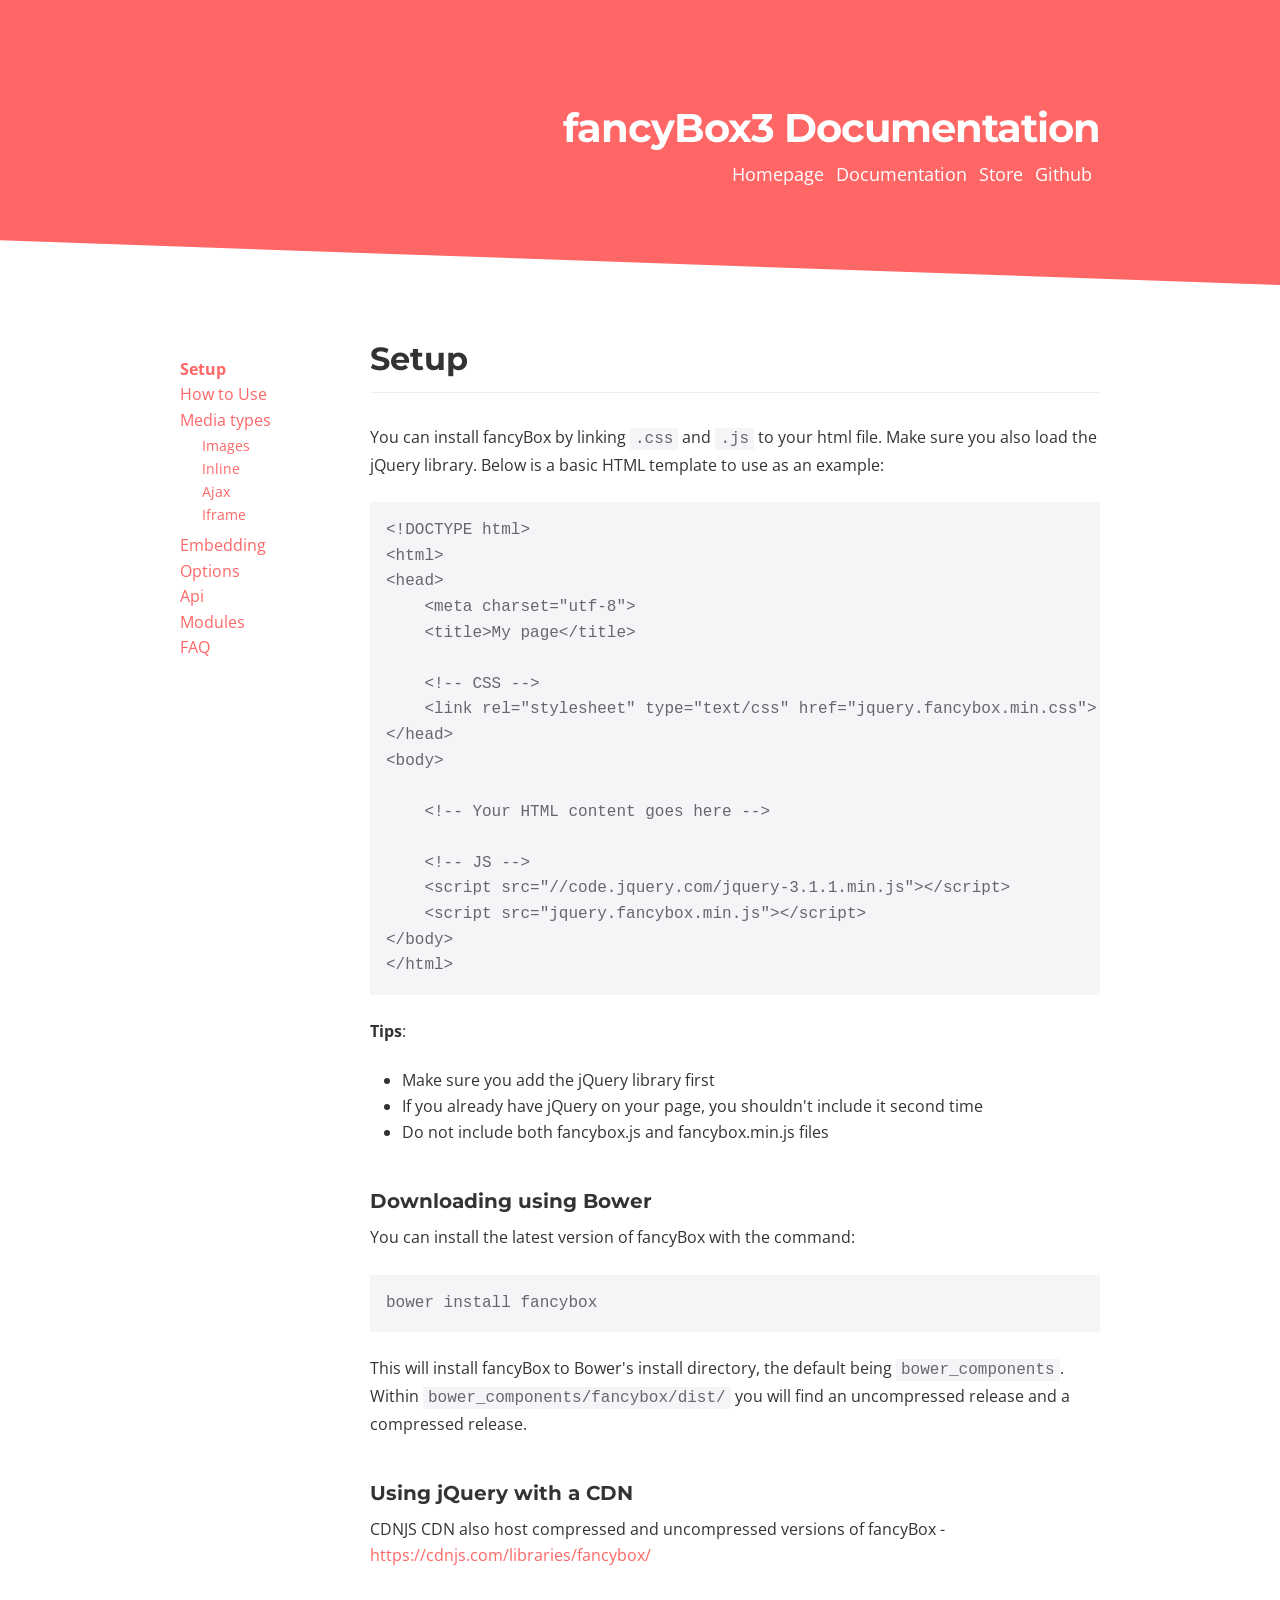
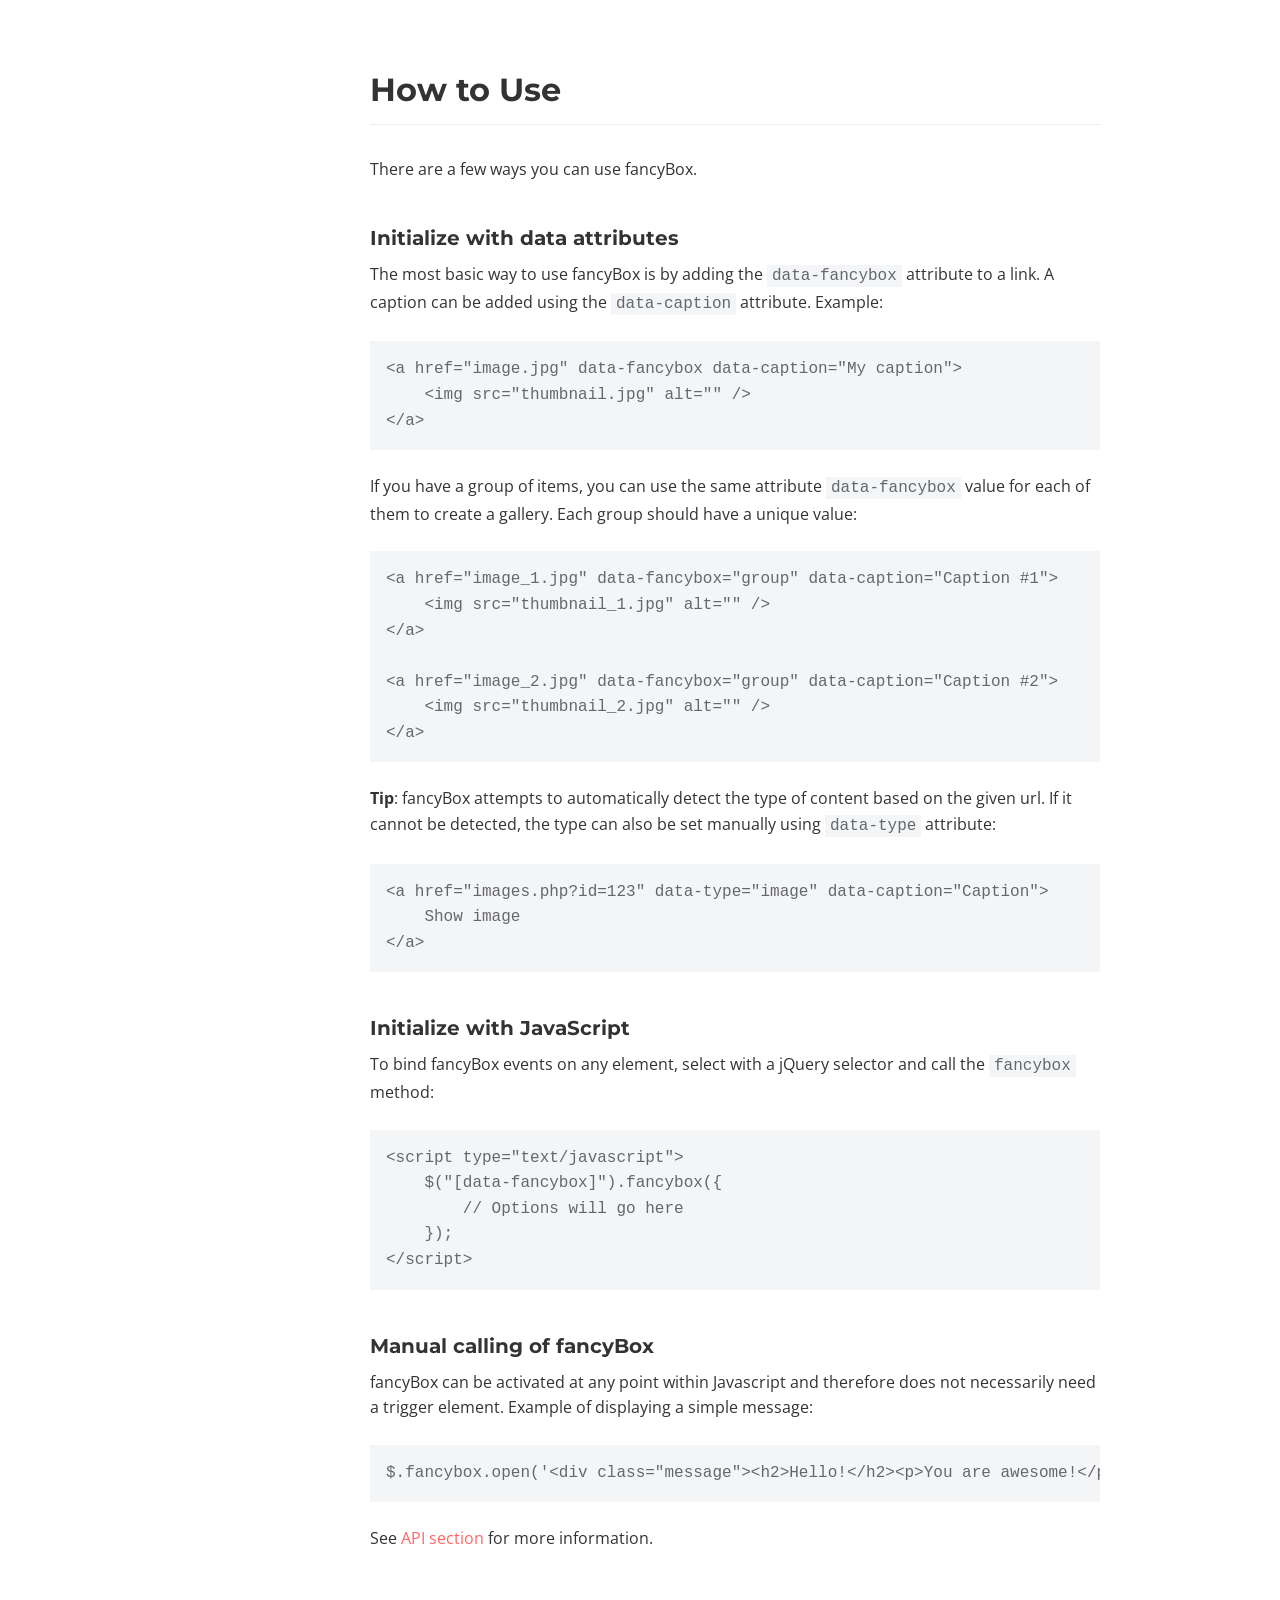
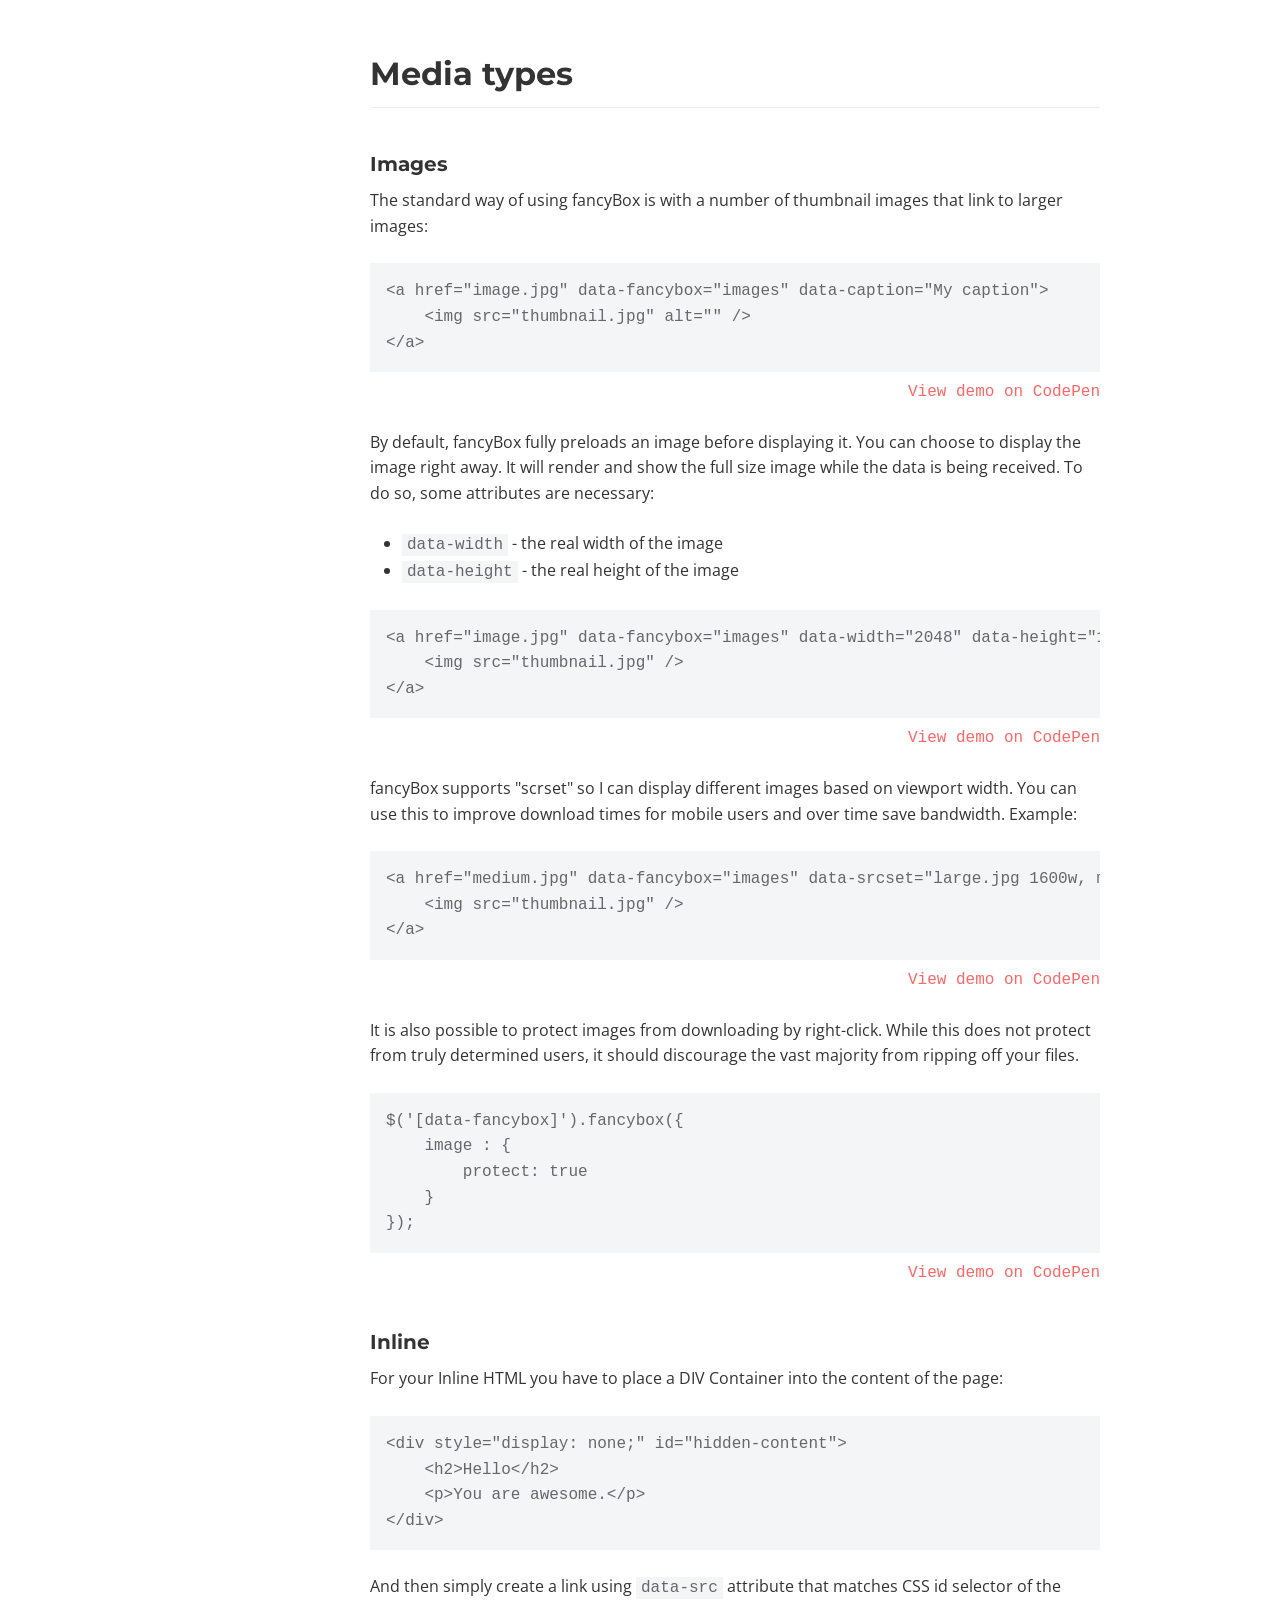
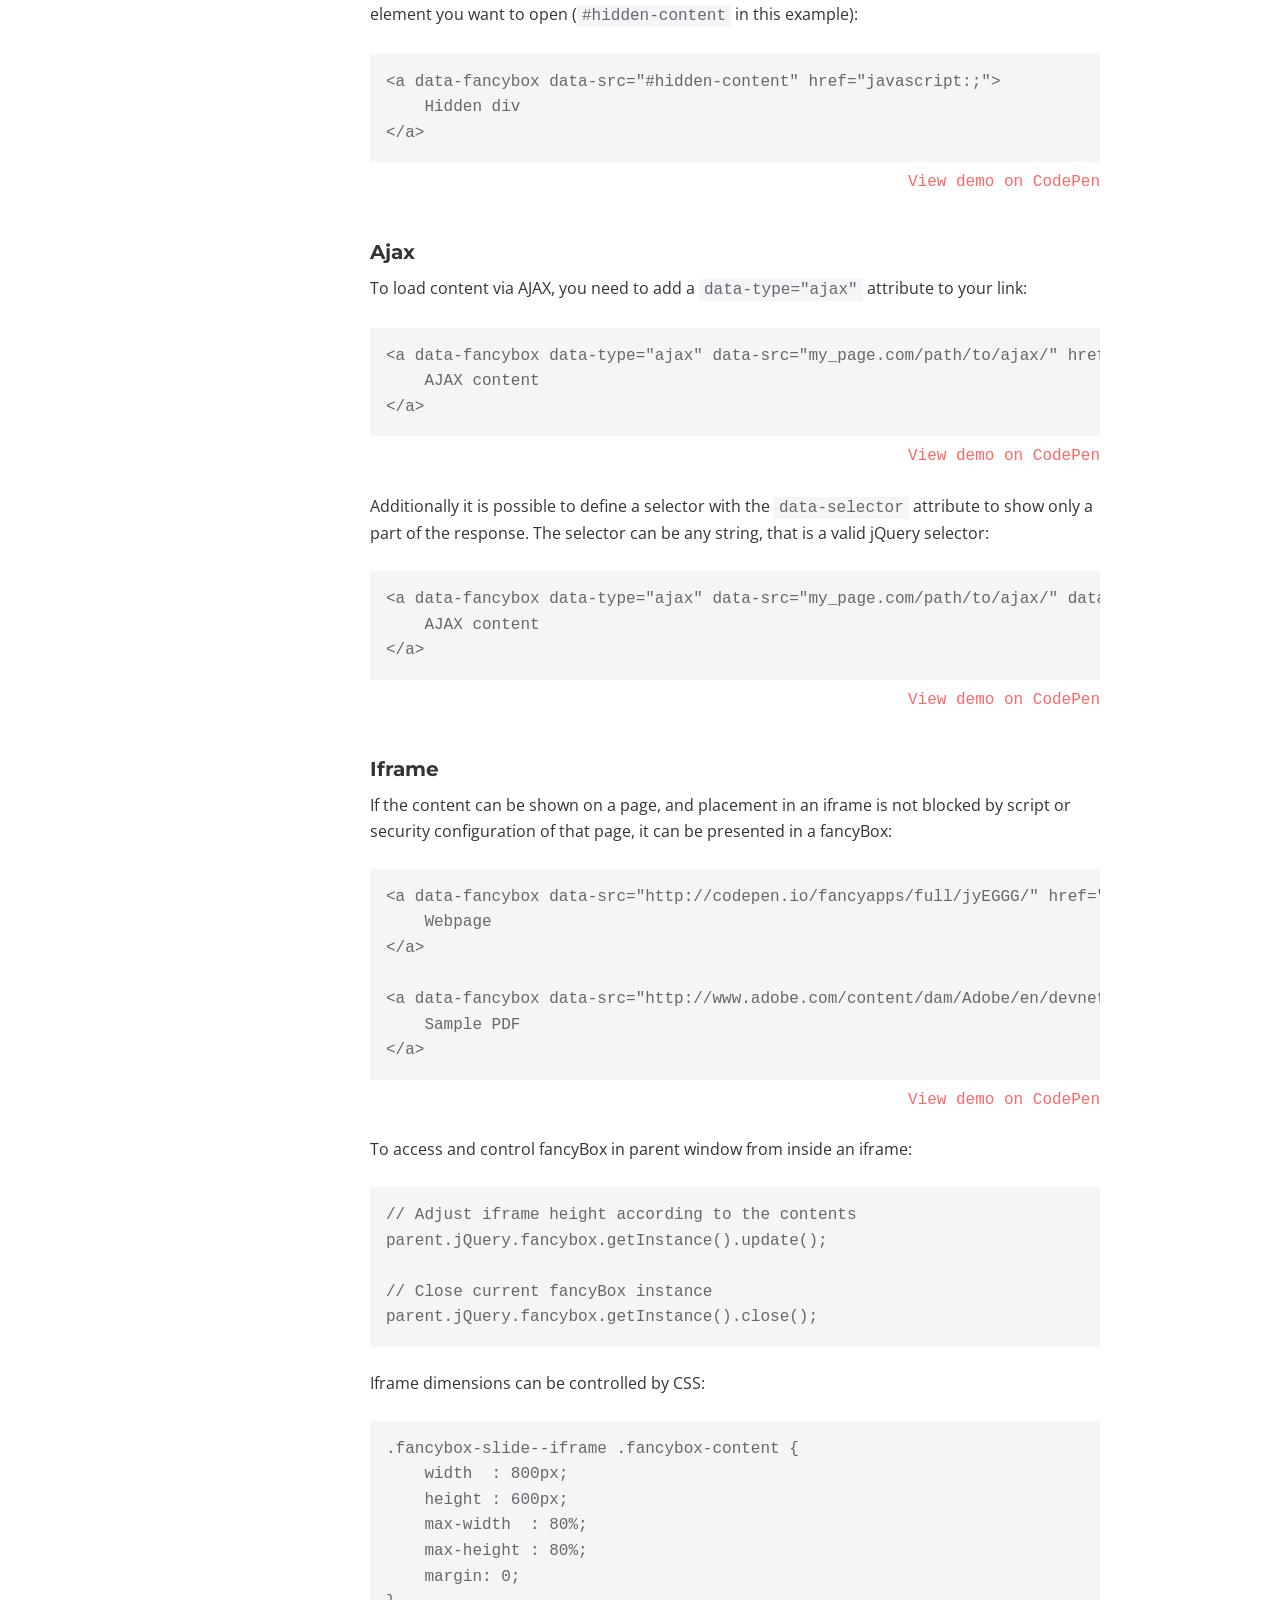
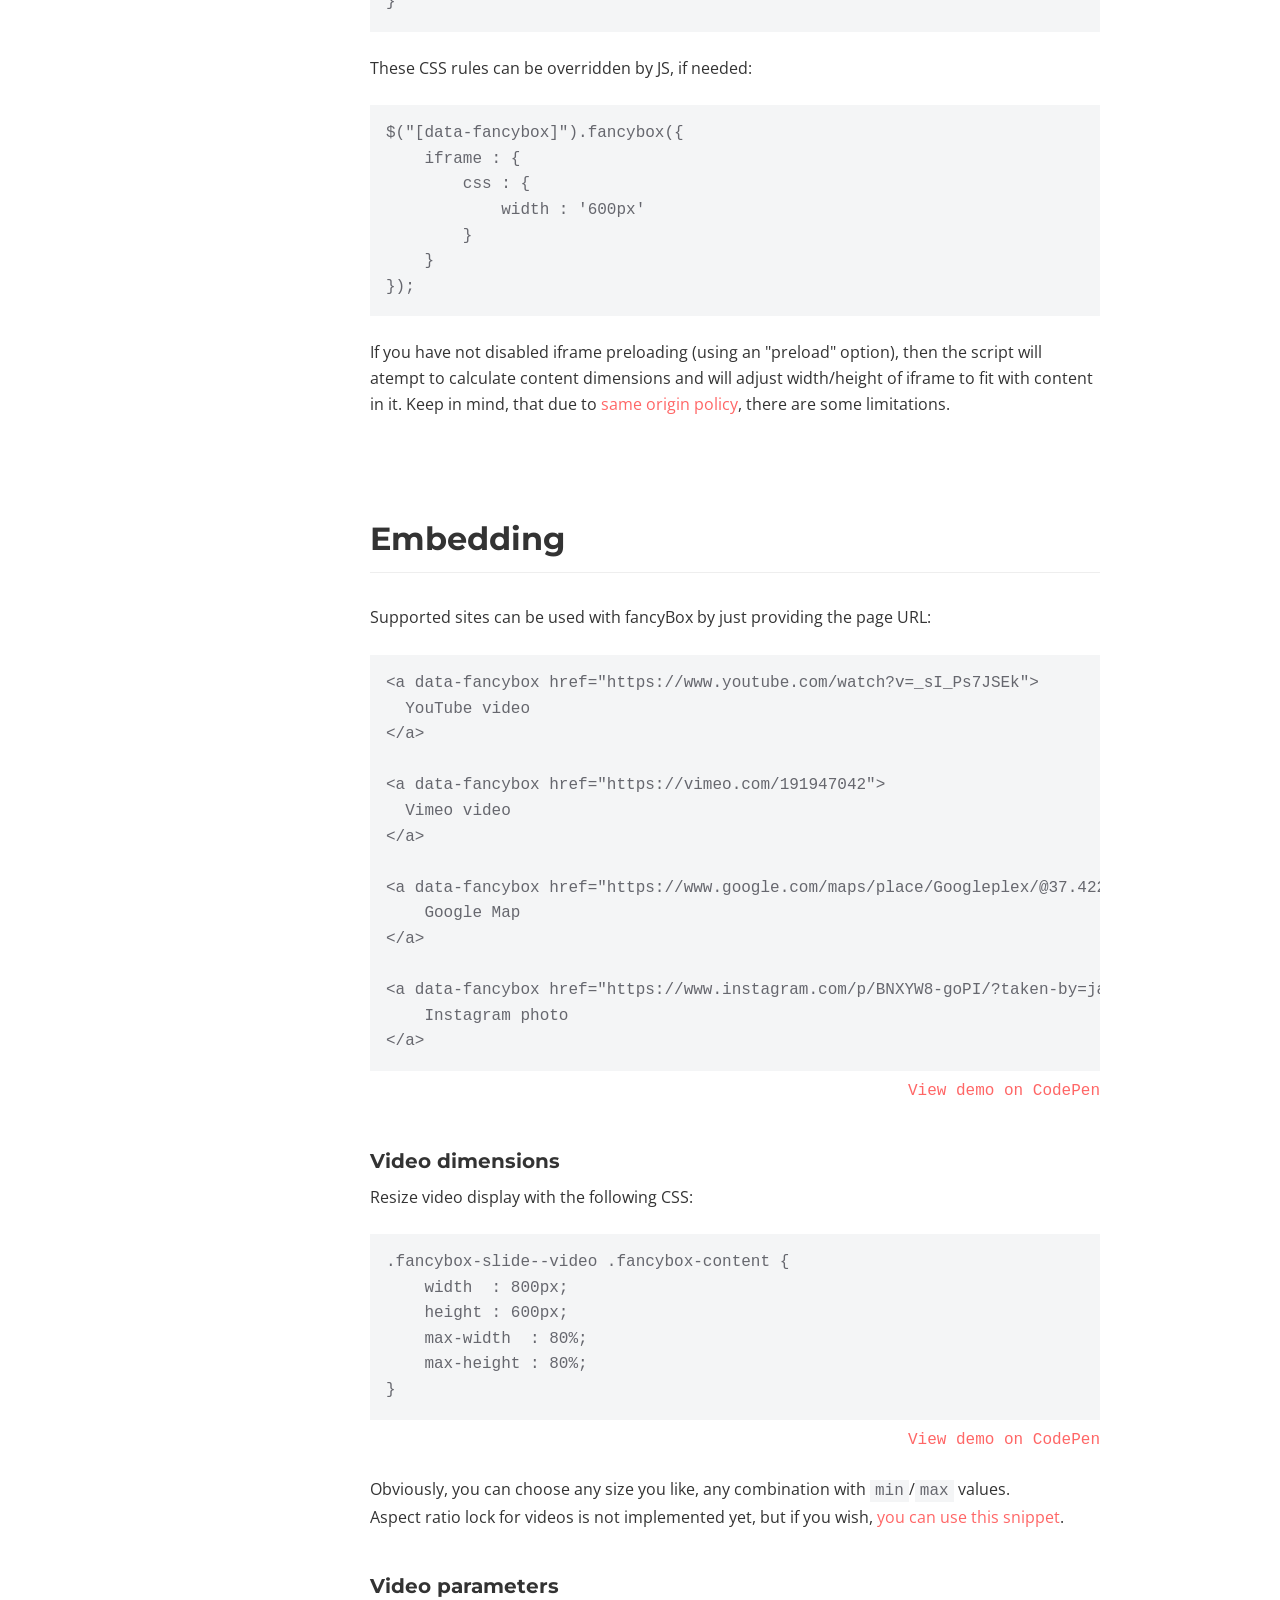
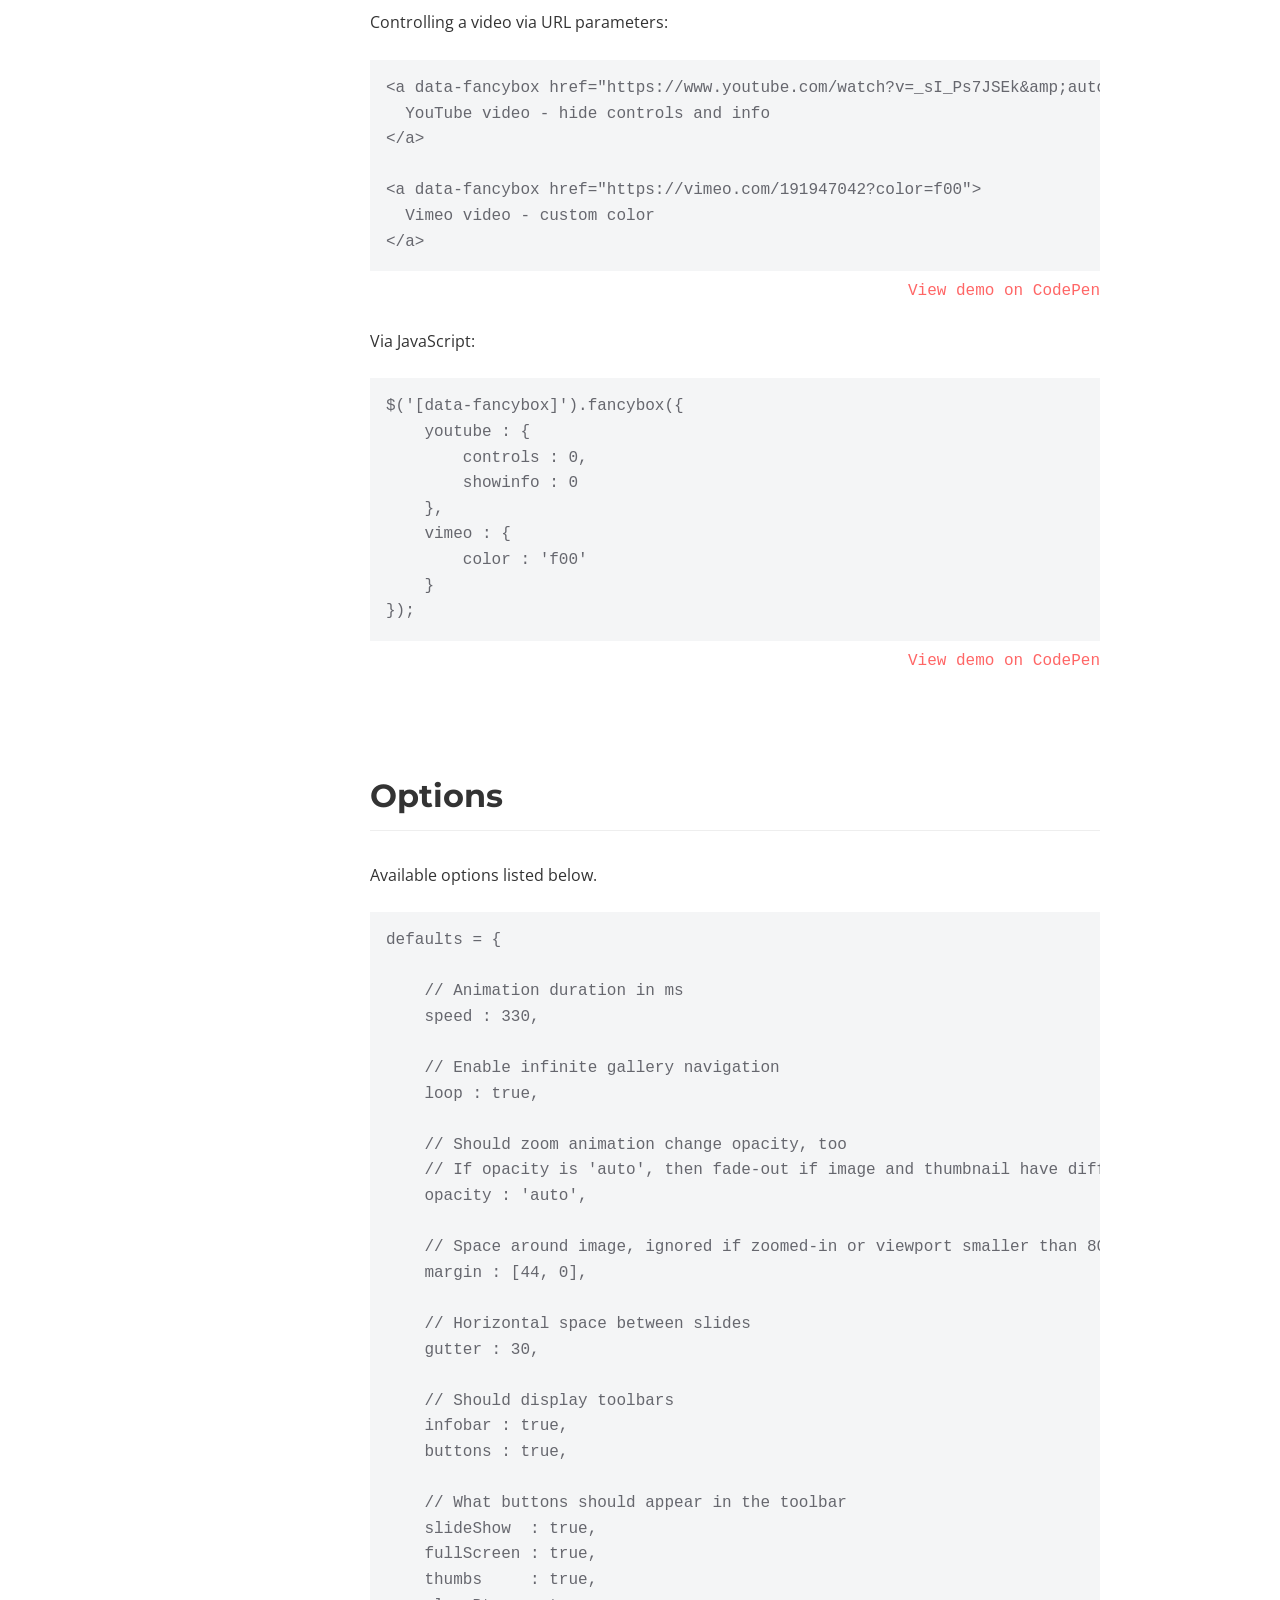
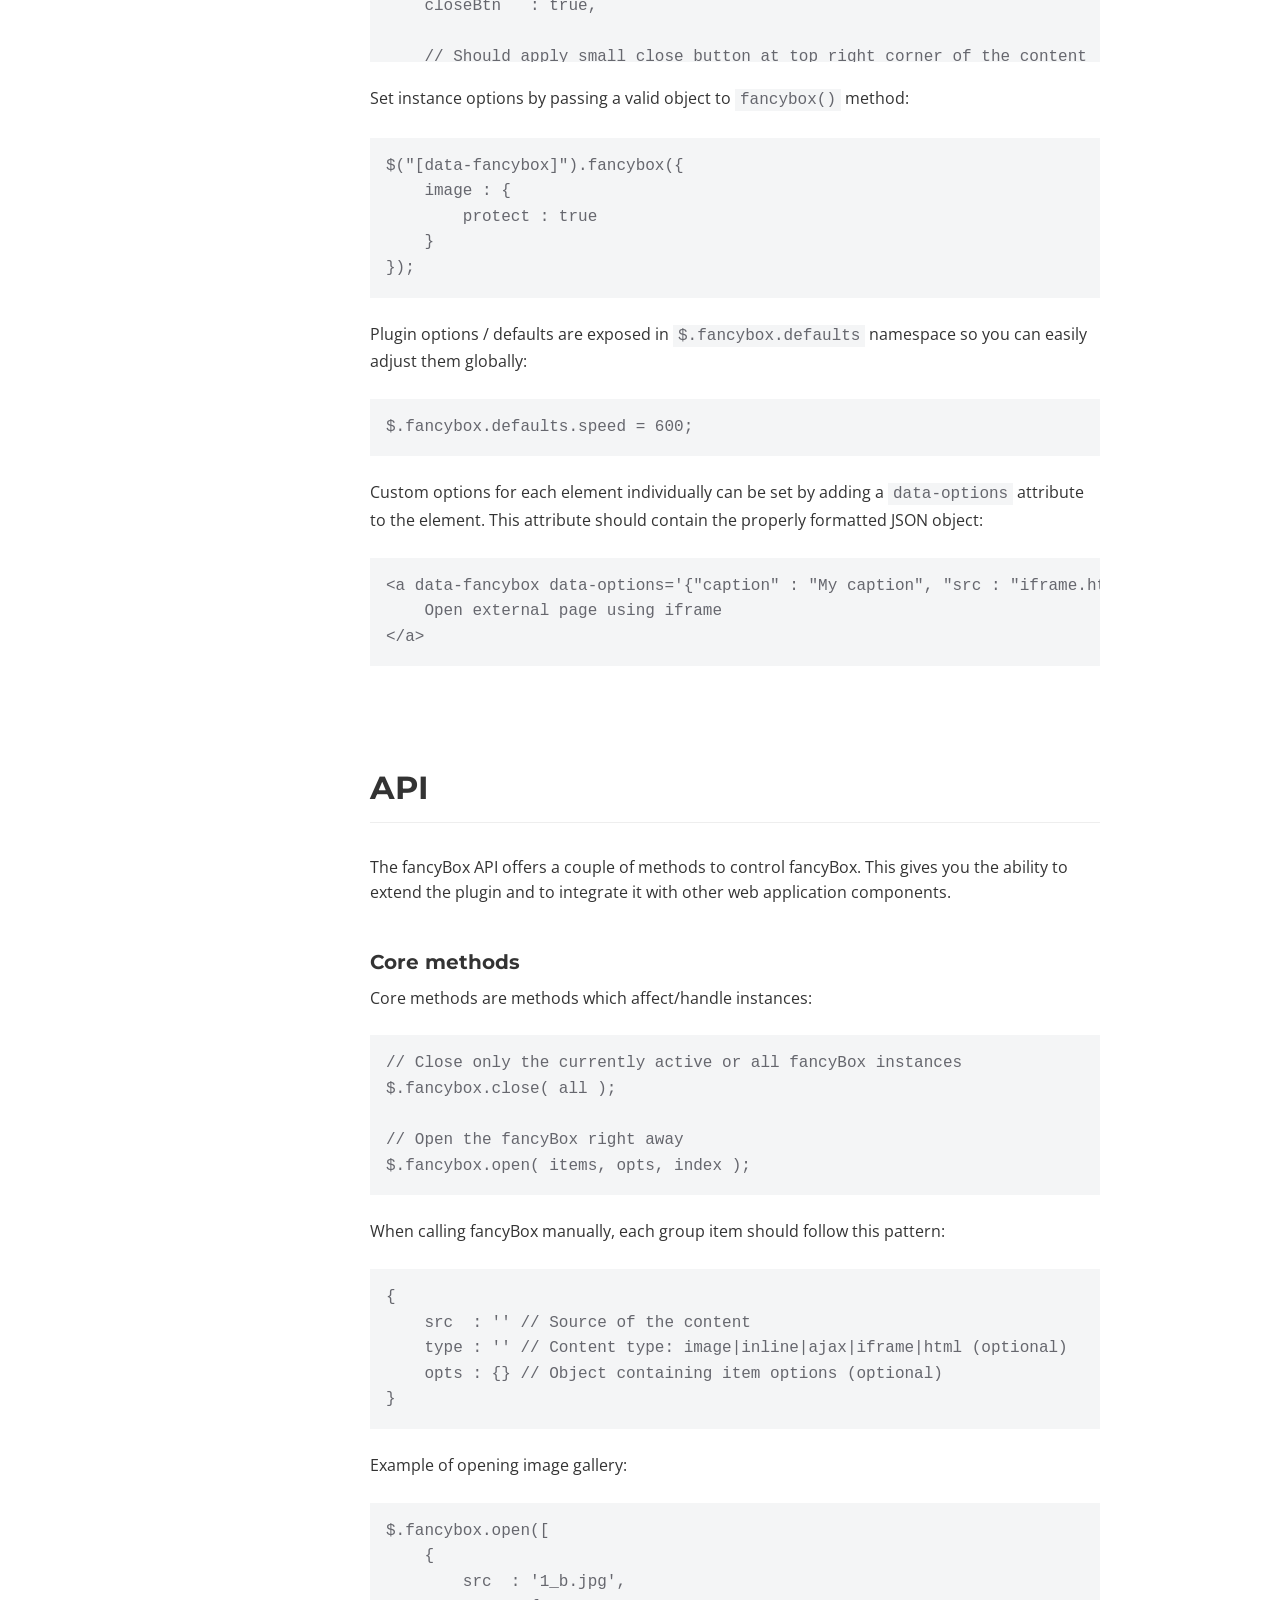
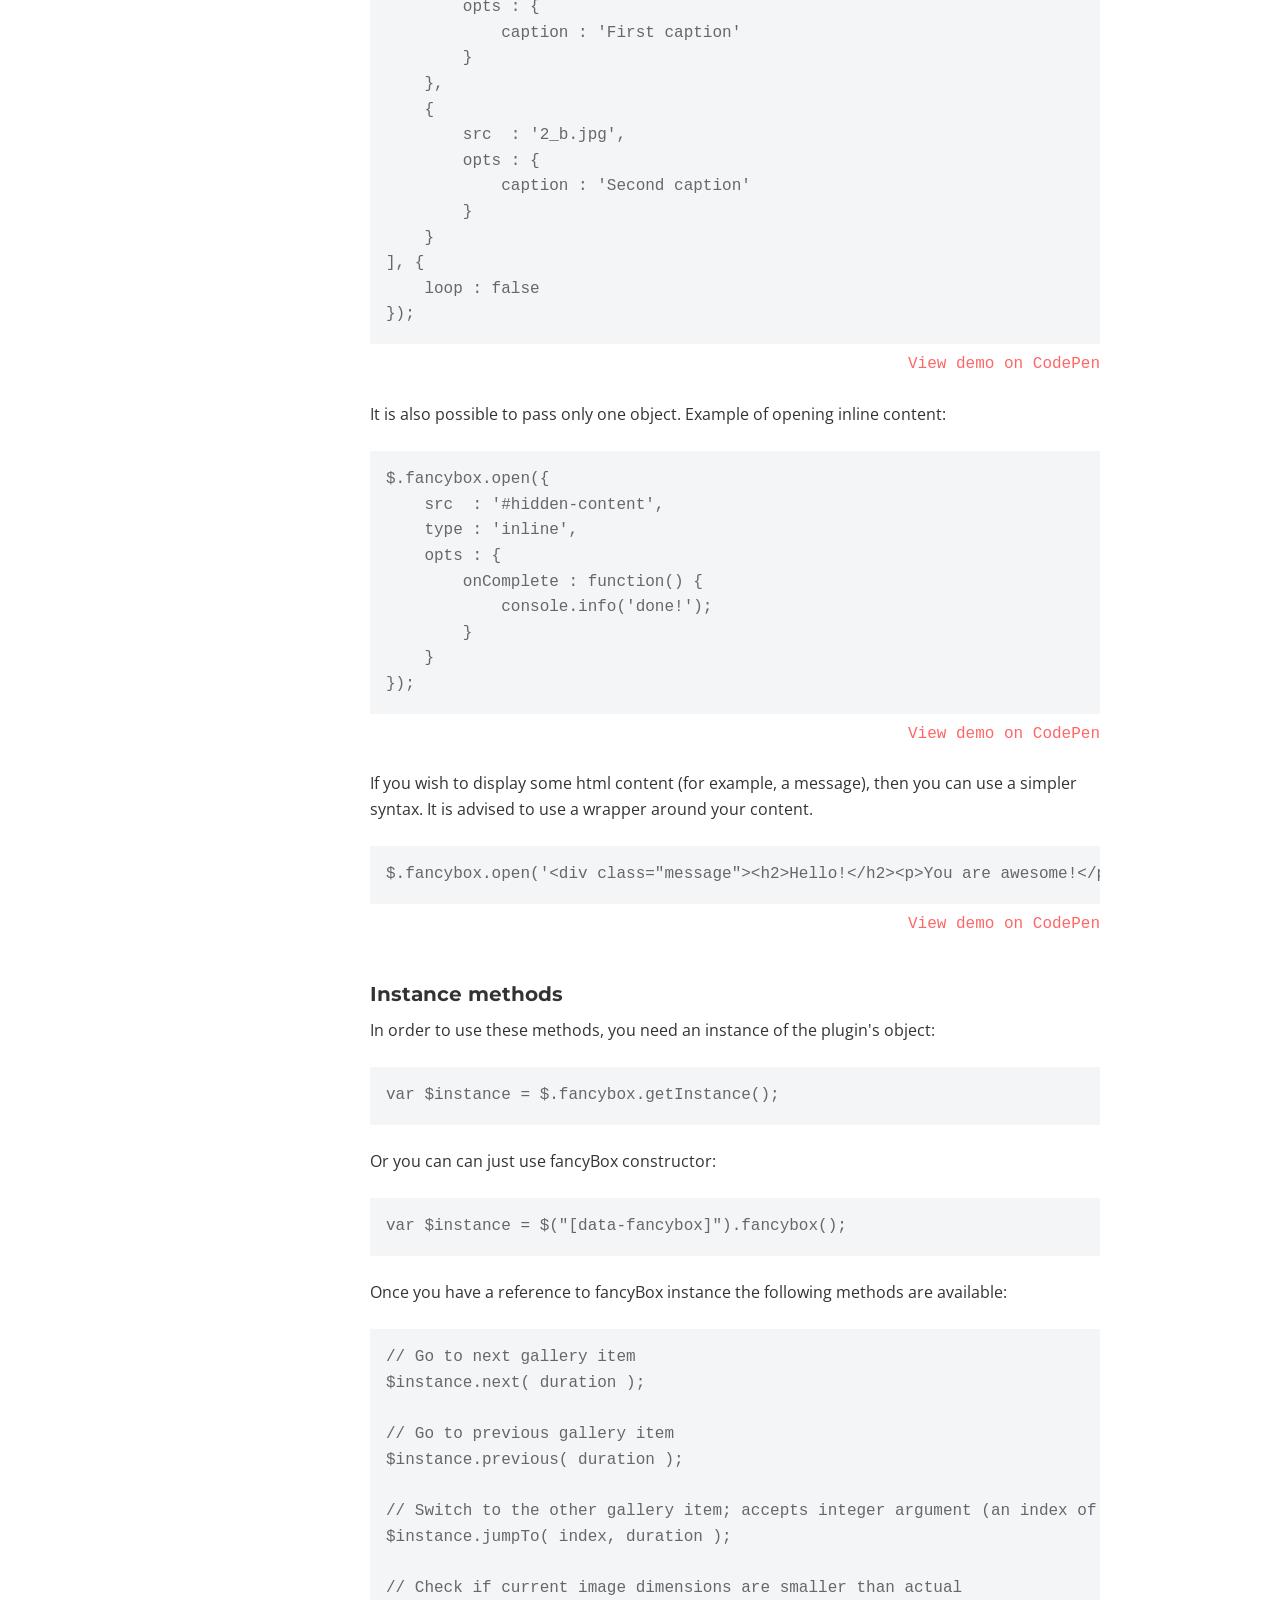
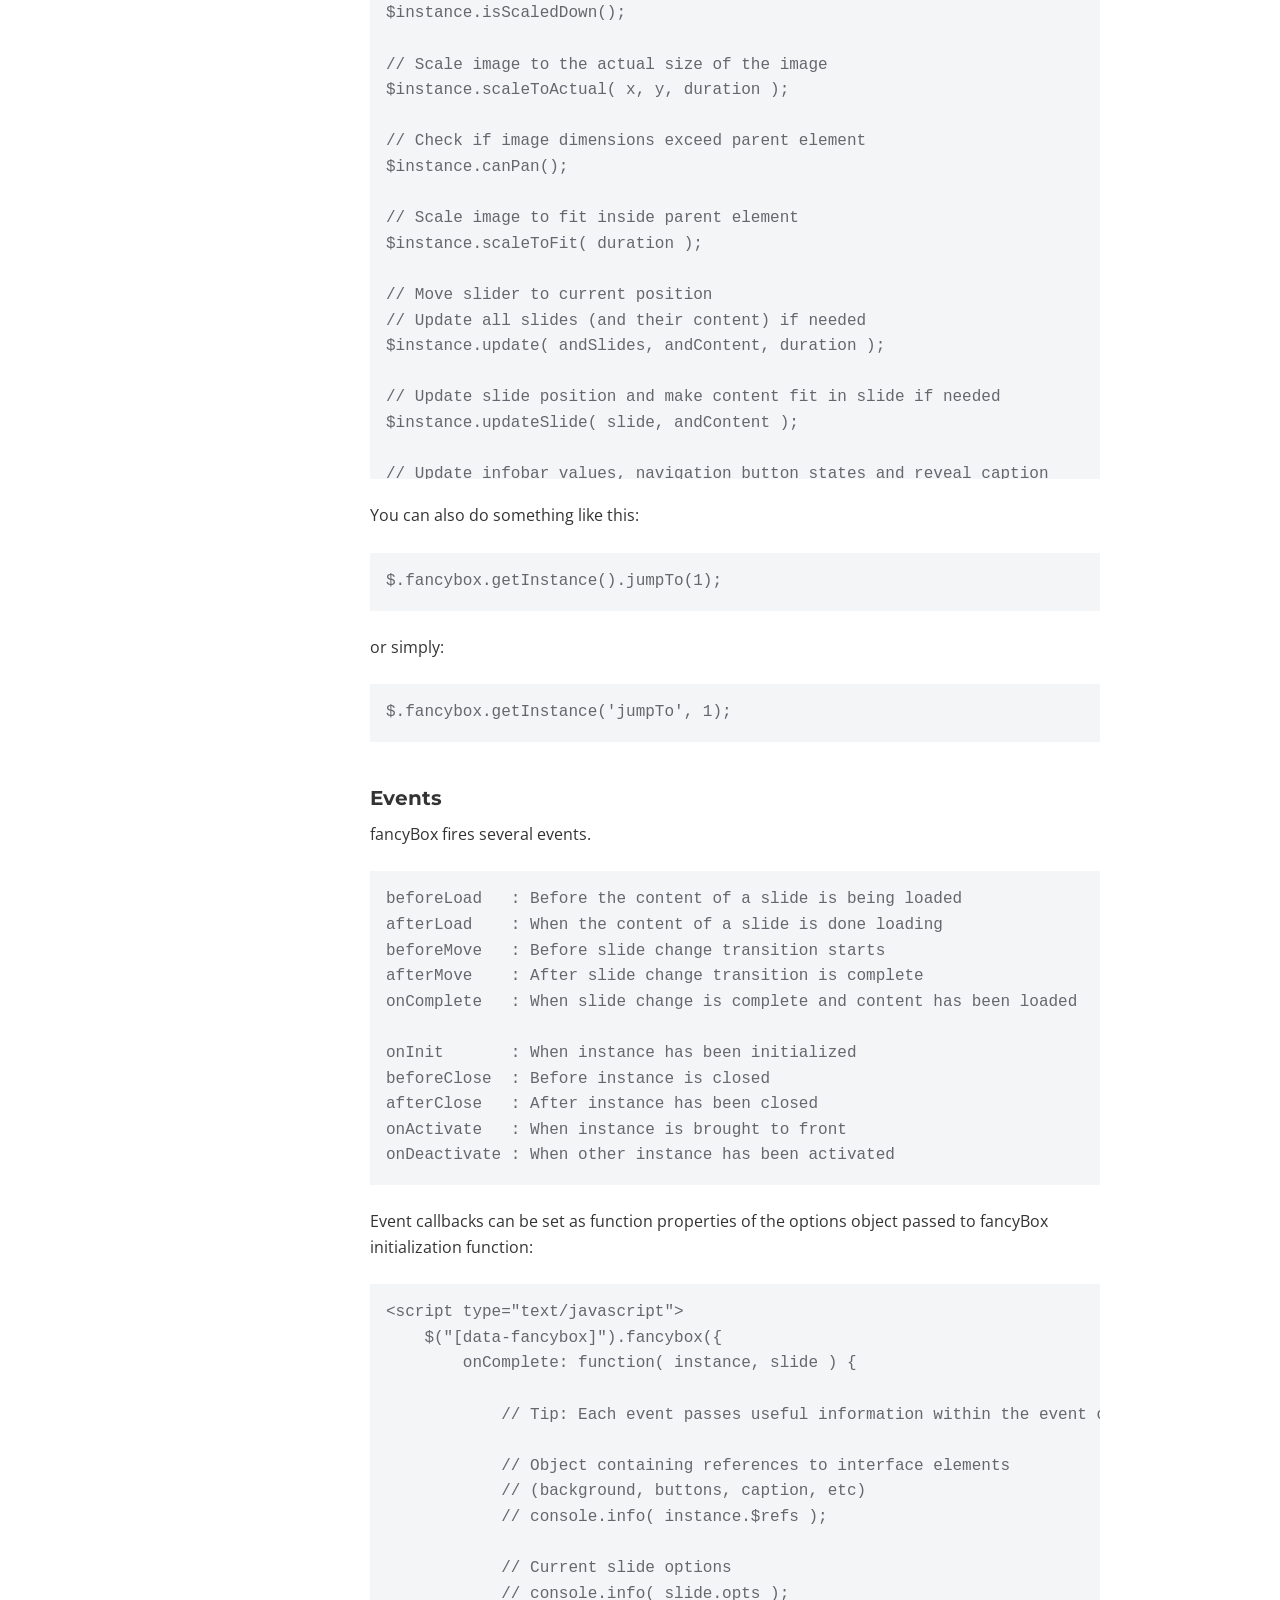
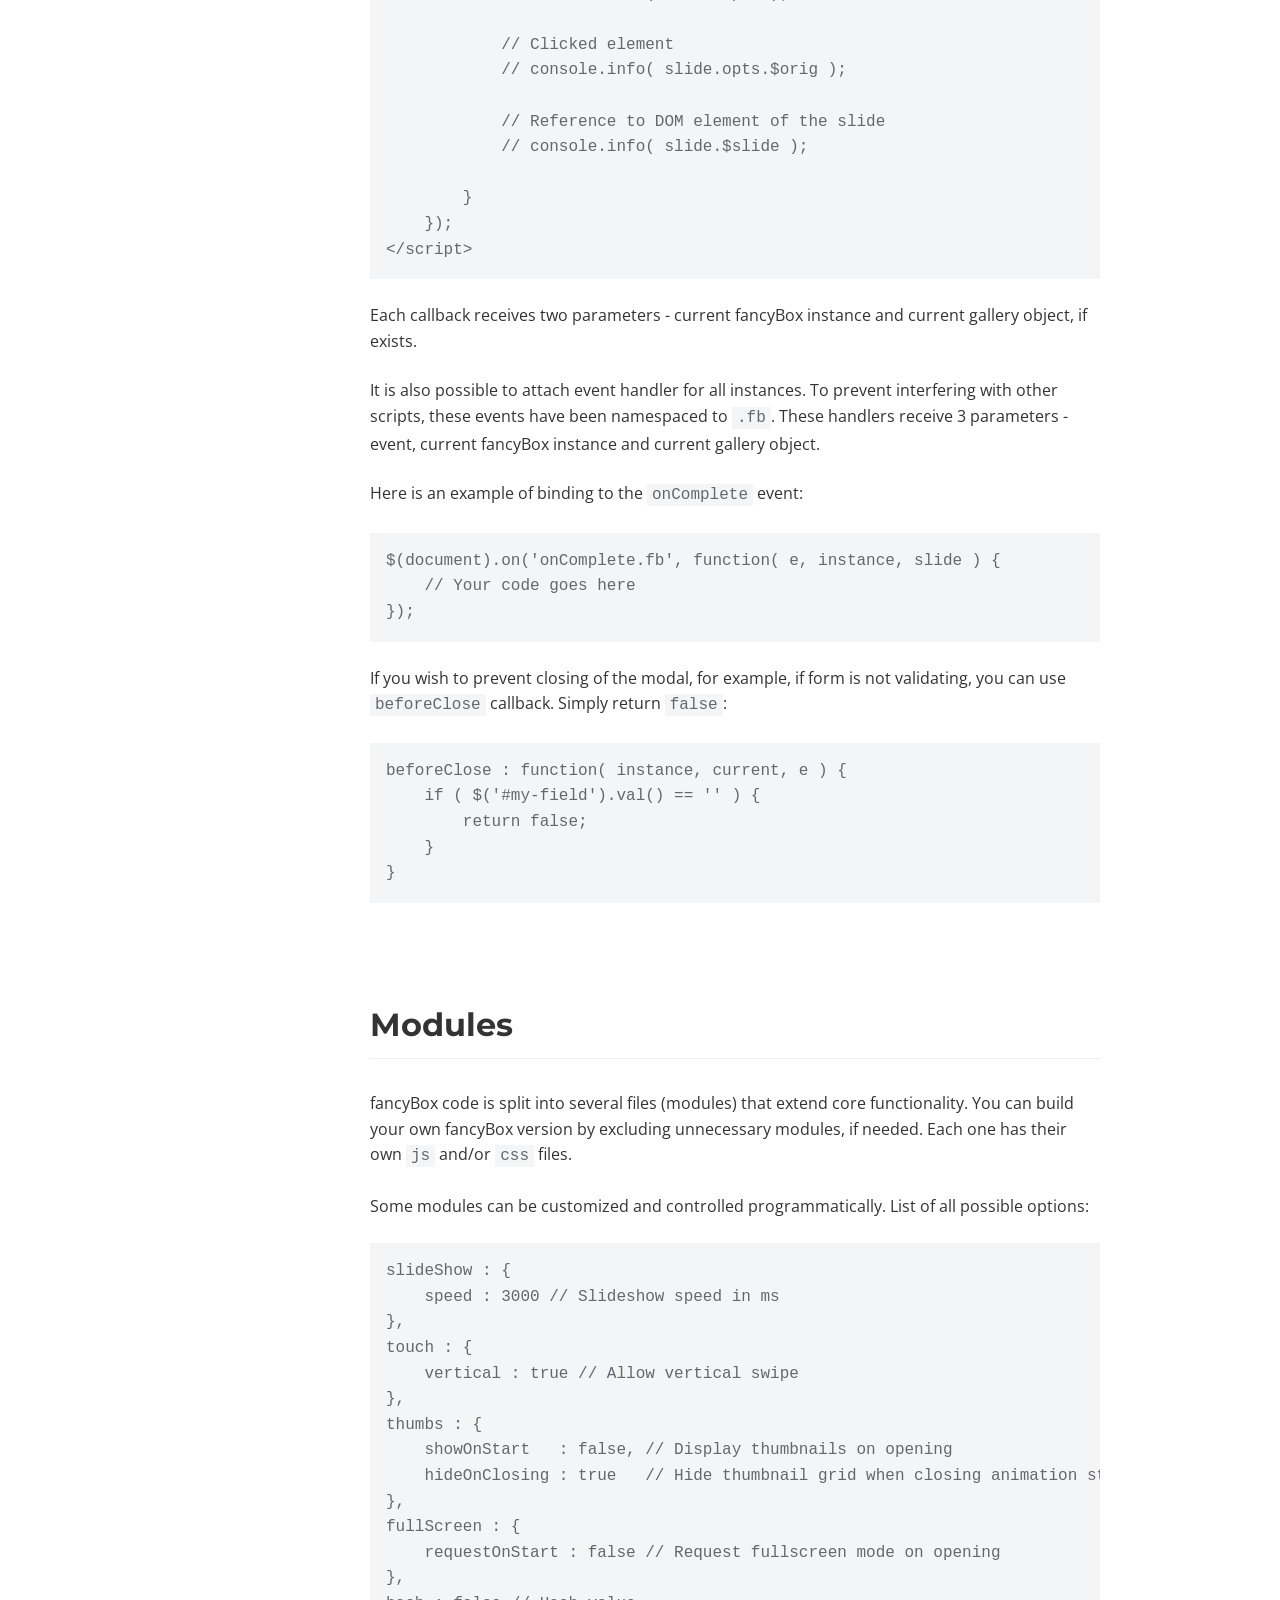
<file: vendor/fancybox/docs/index.html>
<!doctype html>
<html>
<head>
	<title>fancyBox - touch enabled, responsive and fully customizable lightbox script</title>

	<meta name="viewport" content="user-scalable=no, width=device-width, initial-scale=1.0, maximum-scale=1.0">
	<meta content="text/html;charset=utf-8" http-equiv="Content-Type">

	<link href="https://fonts.googleapis.com/css?family=Montserrat:400,700|Open+Sans:400,700" rel="stylesheet" />

	<script src="//code.jquery.com/jquery-3.1.1.min.js"></script>

	<style>
		/* Reset */

		html, body, div, span, applet, object, iframe, h1, h2, h3, h4, h5, h6, p, blockquote, pre, a, abbr, acronym, address, big, cite, code, del, dfn, em, img, ins, kbd, q, s, samp, small, strike, strong, sub, sup, tt, var, b, u, i, center, dl, dt, dd, ol, ul, li, fieldset, form, label, legend, table, caption, tbody, tfoot, thead, tr, th, td, article, aside, canvas, details, embed, figure, figcaption, footer, header, hgroup, menu, nav, output, ruby, section, summary, time, mark, audio, video {
			margin: 0;
			padding: 0;
			border: 0;
			font-size: 100%;
			font: inherit;
			vertical-align: baseline;
		}

		html {
		 	box-sizing: border-box;
		}

		*, *:before, *:after {
		 	box-sizing: inherit;
		}

		article, aside, details, figcaption, figure, footer, header, hgroup, menu, nav, section {
			display: block;
		}

		table {
			border-collapse: collapse;
			border-spacing: 0;
		}

		/* Common styling */

		body {
			-webkit-text-size-adjust: none;
			font-family: 'Open Sans', 'Helvetica Neue', Helvetica, Arial, sans-serif;
			font-size: 16px;
			line-height: 1.6;
			color: #333;
		}

		h1, h2, h3 {
			font-family: 'Montserrat', 'Helvetica Neue', Helvetica, Arial, sans-serif;
			font-weight: 700;
			color: #333;
		}

		a {
			color: #FF6666;
			text-decoration: none;
		}

		a:hover {
			text-decoration: underline;
		}

		a.active {
			font-weight: bold;
		}

		h1, h2, h3 {
		    font-family: 'Montserrat', sans-serif;
		    font-weight: 700;
		    color: #333;
		}

		h1 {
			font-size: 2.5em;
			font-weight: bold;
			letter-spacing: -1px;
		}

		h1 a:hover {
			text-decoration: none;
		}

		h2 {
			margin: 3em 0 1em 0;
			padding-bottom: 0.25em;
			font-size: 2em;
			border-bottom: 1px solid #eee;
		}

		h2:first-of-type {
			margin-top: 0;
		}

		h3 {
			margin-top: 2em;
			font-size: 1.25em;
		}

		b {
			font-weight: 700;
		}

		p {
			margin: 0.5em 0 1.5em 0;
		}

		p:last-child {
			margin-bottom: 0;
		}

		ul {
		    padding-left: 2em;
		    margin: 0.5em 0 1.5em 0;
		}

		pre, code, .demo {
			font-family: Consolas,"Liberation Mono",Courier,monospace;
		}

		pre, code {
			background: #F4F5F6;
			color: #66676E;
		}

		pre {
			padding: 1em;
			margin-bottom: 1.5em;
			overflow: auto;
			max-height: calc(100vh - 150px);
			-moz-tab-size: 4;
			tab-size: 4;
		}

		code {
			padding: 2px 5px;
		}

		pre code {
			padding: 0;
		}

		.demo {
			margin-top: -1em;
			text-align: right;
		}


		/* Layout */

		header {
			position: relative;
			padding: 6em 0 6em 0;
			margin-bottom: 3em;
			background: #FF6666;
			color: #fff;
			text-align: right;
		}

		header:before {
			content: '';
			position: absolute;
			left: 0;
			right: 0;
			top: 100%;
			height: 500px;
			background: #fff;
			-webkit-transform-origin: right;
			    -ms-transform-origin: right;
			       transform-origin: right;
			-webkit-transform: skewY(2deg);
			    -ms-transform: skewY(2deg);
			        transform: skewY(2deg);
		}

		.content {
			position: relative;
			max-width: 1020px;
			margin: 0 auto;
			padding: 0 50px;
		}

		section .content {
			padding-left: 240px;
		}

		footer .content {
			padding: 6em 50px 3em 240px;
		}

		aside {
			position: absolute;
			top: 0;
			left : 50px;
			width: 200px;
		}

		/* Header */

		header h1, header h1 a {
			color: #fff;
		}

		header ul {
			margin: 0;
			padding: 0;
			list-style: none;
		}

		header ul li {
			display: inline-block;
			margin-right: 0.5em;
		}

		header ul li a {
			font-size: 1.125em;
			color: #fff;
		}

		/* Sidebar */

		aside ul {
			position: relative;;
			top: 0;
			list-style: none;
			padding: 1.5em 0;
			margin: 0;
		}

		aside ul ul {
			padding: 0 0 0.5em 1.5em;
			font-size: 90%;
		}

		@media all and (max-width: 800px) {

			aside {
				position: relative;
				left: 0;
			}

			.content {
				padding: 0 25px;
			}

			section .content,
			footer .content {
				padding-left: 25px;
			}

		}

	</style>
</head>
<body>

	<header>
		<div class="content">
			<h1><a href="http://fancyapps.com/fancybox/3/">fancyBox3</a> Documentation</h1>

			<ul>
				<li><a href="http://fancyapps.com/fancybox/3/">Homepage</a></li>
				<li><a href="http://fancyapps.com/fancybox/3/docs/">Documentation</a></li>
				<li><a href="http://fancyapps.com/store/">Store</a></li>
				<li><a href="https://github.com/fancyapps/fancybox">Github</a></li>
			</ul>
		</div>
	</header>

	<section>
		<div class="content">

			<aside>
				<ul class="sticky">
					<li><a href="#setup">Setup</a></li>
					<li><a href="#usage">How to Use</a></li>
					<li>
						<a href="#media_types">Media types</a>

						<ul>
							<li><a href="#images">Images</a></li>
							<li><a href="#inline">Inline</a></li>
							<li><a href="#ajax">Ajax</a></li>
							<li><a href="#iframe">Iframe</a></li>
						</ul>
					</li>
					<li><a href="#embedding">Embedding</a></li>
					<li><a href="#options">Options</a></li>
					<li><a href="#api">Api</a></li>
					<li><a href="#modules">Modules</a></li>
					<li><a href="#faq">FAQ</a></li>
				</ul>
			</aside>

<!--

	Setup
	=====

-->
			<h2 id="setup">Setup</h2>

			<p>
				You can install fancyBox by linking <code>.css</code> and <code>.js</code> to your html file.

				Make sure you also load the jQuery library.
				Below is a basic HTML template to use as an example:
			</p>

			<pre>&lt;!DOCTYPE html&gt;
&lt;html&gt;
&lt;head&gt;
	&lt;meta charset=&quot;utf-8&quot;&gt;
	&lt;title&gt;My page&lt;/title&gt;

	&lt;!-- CSS --&gt;
	&lt;link rel=&quot;stylesheet&quot; type=&quot;text/css&quot; href=&quot;jquery.fancybox.min.css&quot;&gt;
&lt;/head&gt;
&lt;body&gt;

	&lt;!-- Your HTML content goes here --&gt;

	&lt;!-- JS --&gt;
	&lt;script src=&quot;//code.jquery.com/jquery-3.1.1.min.js&quot;&gt;&lt;/script&gt;
	&lt;script src=&quot;jquery.fancybox.min.js&quot;&gt;&lt;/script&gt;
&lt;/body&gt;
&lt;/html&gt;
</pre>

			<p><b>Tips</b>:</p>

			<ul>
				<li>Make sure you add the jQuery library first</li>
				<li>If you already have jQuery on your page, you shouldn't include it second time</li>
				<li>Do not include both fancybox.js and fancybox.min.js files</li>
			</ul>

			<h3>Downloading using Bower</h3>

			<p>
				You can install the latest version of fancyBox with the command:
			</p>


			<pre><code>bower install fancybox</code></pre>

			<p>
				This will install fancyBox to Bower's install directory, the default being <code>bower_components</code>. <br />
				Within <code>bower_components/fancybox/dist/</code> you will find an uncompressed release and a compressed release.
			</p>

			<h3>Using jQuery with a CDN</h3>
			
			<p>
				CDNJS CDN also host compressed and uncompressed versions of fancyBox - <br />
				<a href="https://cdnjs.com/libraries/fancybox/" target="_blank">https://cdnjs.com/libraries/fancybox/</a>

			</p>
<!--

	How To Use
	==========

-->
			<h2 id="usage">How to Use</h2>

			<p>
				There are a few ways you can use fancyBox.
			</p>


			<h3>Initialize with data attributes</h3>

			<p>
				The most basic way to use fancyBox is by adding the <code>data-fancybox</code> attribute to a link.
				A caption can be added using the <code>data-caption</code> attribute. Example:
			</p>

			<pre>&lt;a href="image.jpg" data-fancybox data-caption="My caption"&gt;
	&lt;img src="thumbnail.jpg" alt="" /&gt;
&lt;/a&gt;</pre>

			<p>
				If you have a group of items, you can use the same attribute <code>data-fancybox</code> value for each of them to create a gallery.
				Each group should have a unique value:
			</p>

			<pre>&lt;a href="image_1.jpg" data-fancybox="group" data-caption="Caption #1"&gt;
	&lt;img src="thumbnail_1.jpg" alt="" /&gt;
&lt;/a&gt;

&lt;a href="image_2.jpg" data-fancybox="group" data-caption="Caption #2"&gt;
	&lt;img src="thumbnail_2.jpg" alt="" /&gt;
&lt;/a&gt;
</pre>

			<p>
				<b>Tip</b>:

				fancyBox attempts to automatically detect the type of content based on the given url.

				If it cannot be detected, the type can also be set manually using <code>data-type</code> attribute:

				<pre>&lt;a href="images.php?id=123" data-type="image" data-caption="Caption"&gt;
	Show image
&lt;/a&gt;</pre>
			</p>



			<h3>Initialize with JavaScript</h3>

			<p>
				To bind fancyBox events on any element, select with a jQuery selector and call the <code>fancybox</code> method:
			</p>

			<pre><code>&lt;script type=&quot;text/javascript&quot;&gt;
	$(&quot;[data-fancybox]&quot;).fancybox({
		// Options will go here
	});
&lt;/script&gt;</code></pre>


			<h3>Manual calling of fancyBox</h3>

			<p>
				fancyBox can be activated at any point within Javascript and therefore does not necessarily need a trigger element.

				Example of displaying a simple message:
			</p>

			<pre><code>$.fancybox.open('&lt;div class=&quot;message&quot;&gt;&lt;h2&gt;Hello!&lt;/h2&gt;&lt;p&gt;You are awesome!&lt;/p&gt;&lt;/div&gt;');</code></pre>

			<p>
				See <a href="#api">API section</a> for more information.
			</p>

<!--

	Examples
	=========

-->
			<h2 id="media_types">Media types</h2>


			<h3 id="images">Images</h3>

			<p>
				The standard way of using fancyBox is with a number of thumbnail images that link to larger images:
			</p>

			<pre><code>&lt;a href="image.jpg" data-fancybox="images" data-caption="My caption"&gt;
	&lt;img src="thumbnail.jpg" alt="" /&gt;
&lt;/a&gt;</code></pre>

			<p class="demo">
				<a href="http://codepen.io/fancyapps/pen/jyEGGG/?editors=1000" target="_blank">View demo on CodePen</a>
			</p>

			<p>
				By default, fancyBox fully preloads an image before displaying it.
				You can choose to display the image right away.
				It will render and show the full size image while the data is being received.
				To do so, some attributes are necessary:
			</p>

			<ul>
				<li><code>data-width</code>  - the real width of the image</li>
				<li><code>data-height</code> - the real height of the image</li>
			</ul>

			<pre><code>&lt;a href=&quot;image.jpg&quot; data-fancybox=&quot;images&quot; data-width=&quot;2048&quot; data-height=&quot;1365&quot;&gt;
    &lt;img src=&quot;thumbnail.jpg&quot; /&gt;
&lt;/a&gt;</code></pre>
			<p class="demo">
				<a href="http://codepen.io/fancyapps/pen/wgBrXd?editors=1000" target="_blank">View demo on CodePen</a>
			</p>

			<p>
				fancyBox supports "scrset" so I can display different images based on viewport width. You can use this to improve download times for mobile users and over time save bandwidth.
				Example:
			</p>

			<pre><code>&lt;a href=&quot;medium.jpg&quot; data-fancybox=&quot;images&quot; data-srcset=&quot;large.jpg 1600w, medium.jpg 1200w, small.jpg 640w&quot;&gt;
	&lt;img src=&quot;thumbnail.jpg&quot; /&gt;
&lt;/a&gt;</code></pre>
			<p class="demo">
				<a href="https://codepen.io/fancyapps/pen/bqbpbO?editors=1000" target="_blank">View demo on CodePen</a>
			</p>

			<p>
				It is also possible to protect images from downloading by right-click.
				While this does not protect from truly determined users, it should discourage the vast majority from ripping off your files.
			</p>

			<pre><code>$('[data-fancybox]').fancybox({
	image : {
		protect: true
	}
});</code></pre>
			<p class="demo">
				<a href="http://codepen.io/fancyapps/pen/RKKqLx?editors=1010" target="_blank">View demo on CodePen</a>
			</p>


			<h3 id="inline">Inline</h3>

			<p>
				For your Inline HTML you have to place a DIV Container into the content of the page:
			</p>

			<pre><code>&lt;div style=&quot;display: none;&quot; id=&quot;hidden-content&quot;&gt;
	&lt;h2&gt;Hello&lt;/h2&gt;
	&lt;p&gt;You are awesome.&lt;/p&gt;
&lt;/div&gt;</code></pre>

			<p>
				And then simply create a link using <code>data-src</code> attribute that matches CSS id selector of the element you want to open (<code>#hidden-content</code> in this example):
			</p>

			<pre><code>&lt;a data-fancybox data-src=&quot;#hidden-content&quot; href=&quot;javascript:;&quot;&gt;
	Hidden div
&lt;/a&gt;</code></pre>
			<p class="demo">
				<a href="http://codepen.io/fancyapps/pen/MJYOOd?editors=1000" target="_blank">View demo on CodePen</a>
			</p>

			<h3 id="ajax">Ajax</h3>

			<p>
				To load content via AJAX, you need to add a <code>data-type="ajax"</code> attribute to your link:
			</p>

			<pre><code>&lt;a data-fancybox data-type=&quot;ajax&quot; data-src=&quot;my_page.com/path/to/ajax/&quot; href=&quot;javascript:;&quot;&gt;
	AJAX content
&lt;/a&gt;</code></pre>
			<p class="demo">
				<a href="http://codepen.io/fancyapps/pen/JEoOvK?editors=1100" target="_blank">View demo on CodePen</a>
			</p>

			<p>
				Additionally it is possible to define a selector with the <code>data-selector</code> attribute to show only a part of the response. The selector can be any string, that is a valid jQuery selector:
			</p>

			<pre><code>&lt;a data-fancybox data-type=&quot;ajax&quot; data-src=&quot;my_page.com/path/to/ajax/&quot; data-selector=&quot;#two&quot; href=&quot;javascript:;&quot;&gt;
	AJAX content
&lt;/a&gt;
</code></pre>
			<p class="demo">
				<a href="http://codepen.io/fancyapps/pen/MJwWKz?editors=1100" target="_blank">View demo on CodePen</a>
			</p>

			<h3 id="iframe">Iframe</h3>

			<p>
				If the content can be shown on a page, and placement in an iframe is not blocked by script or security configuration of that page,
				it can be presented in a fancyBox:
			</p>

			<pre><code>&lt;a data-fancybox data-src=&quot;http://codepen.io/fancyapps/full/jyEGGG/&quot; href=&quot;javascript:;&quot;&gt;
	Webpage
&lt;/a&gt;

&lt;a data-fancybox data-src=&quot;http://www.adobe.com/content/dam/Adobe/en/devnet/acrobat/pdfs/pdf_open_parameters.pdf&quot; href=&quot;javascript:;&quot;&gt;
	Sample PDF
&lt;/a&gt;
</code></pre>
			<p class="demo">
				<a href="http://codepen.io/fancyapps/pen/BpymvO?editors=1000" target="_blank">View demo on CodePen</a>
			</p>


			<p>
				To access and control fancyBox in parent window from inside an iframe:
			</p>

			<pre><code>// Adjust iframe height according to the contents
parent.jQuery.fancybox.getInstance().update();

// Close current fancyBox instance
parent.jQuery.fancybox.getInstance().close();</code></pre>


			<p>
				Iframe dimensions can be controlled by CSS:
			</p>

			<pre><code>.fancybox-slide--iframe .fancybox-content {
	width  : 800px;
	height : 600px;
	max-width  : 80%;
	max-height : 80%;
	margin: 0;
}</code></pre>


			<p>
				These CSS rules can be overridden by JS, if needed:
			</p>

			<pre><code>$(&quot;[data-fancybox]&quot;).fancybox({
	iframe : {
		css : {
			width : '600px'
		}
	}
});</code></pre>


			<p>
				If you have not disabled iframe preloading (using an "preload" option), then the script will atempt to
				calculate content dimensions and will adjust width/height of iframe to fit with content in it.
				Keep in mind, that due to <a href="https://en.wikipedia.org/wiki/Same-origin_policy" target="_blank">same origin policy</a>,
				there are some limitations.
			</p>

<!--

	Embedding
	=======

-->
			<h2 id="embedding">Embedding</h2>

			<p>
				Supported sites can be used with fancyBox by just providing the page URL:
			</p>

			<pre><code>&lt;a data-fancybox href="https://www.youtube.com/watch?v=_sI_Ps7JSEk"&gt;
  YouTube video
&lt;/a&gt;

&lt;a data-fancybox href="https://vimeo.com/191947042"&gt;
  Vimeo video
&lt;/a&gt;

&lt;a data-fancybox href=&quot;https://www.google.com/maps/place/Googleplex/@37.4220041,-122.0833494,17z/data=!4m5!3m4!1s0x0:0x6c296c66619367e0!8m2!3d37.4219998!4d-122.0840572&quot;&gt;
	Google Map
&lt;/a&gt;

&lt;a data-fancybox href=&quot;https://www.instagram.com/p/BNXYW8-goPI/?taken-by=jamesrelfdyer&quot; data-caption=&quot;&lt;span title=&amp;quot;Edited&amp;quot;&gt;balloon rides at dawn ✨🎈&lt;br&gt;was such a magical experience floating over napa valley as the golden light hit the hills.&lt;br&gt;&lt;a href=&amp;quot;https://www.instagram.com/jamesrelfdyer/&amp;quot;&gt;@jamesrelfdyer&lt;/a&gt;&lt;/span&gt;&quot;&gt;
	Instagram photo
&lt;/a&gt;</code></pre>
			<p class="demo">
				<a href="http://codepen.io/fancyapps/pen/LxEOwL?editors=1000" target="_blank">View demo on CodePen</a>
			</p>

			<h3>Video dimensions</h3>

			<p>
				Resize video display with the following CSS:
			</p>

			<pre><code>.fancybox-slide--video .fancybox-content {
	width  : 800px;
	height : 600px;
	max-width  : 80%;
	max-height : 80%;
}</code></pre>
			<p class="demo">
				<a href="http://codepen.io/fancyapps/pen/PWZrzw?editors=1100" target="_blank">View demo on CodePen</a>
			</p>

			<p>
				Obviously, you can choose any size you like, any combination with <code>min</code>/<code>max</code> values.
				<br />
				Aspect ratio lock for videos is not implemented yet, but if you wish, <a href="http://codepen.io/fancyapps/pen/dNzaQq?editors=1010" target="_blank">you can use this snippet</a>.
			</p>



			<h3>Video parameters</h3>

			<p>
				Controlling a video via URL parameters:
			</p>

			<pre><code>&lt;a data-fancybox href=&quot;https://www.youtube.com/watch?v=_sI_Ps7JSEk&amp;amp;autoplay=1&amp;amp;rel=0&amp;amp;controls=0&amp;amp;showinfo=0&quot;&gt;
  YouTube video - hide controls and info
&lt;/a&gt;

&lt;a data-fancybox href=&quot;https://vimeo.com/191947042?color=f00&quot;&gt;
  Vimeo video - custom color
&lt;/a&gt;</code></pre>
			<p class="demo">
				<a href="http://codepen.io/fancyapps/pen/mRVNyO?editors=1000" target="_blank">View demo on CodePen</a>
			</p>


			<p>
				Via JavaScript:
			</p>

			<pre><code>$('[data-fancybox]').fancybox({
	youtube : {
		controls : 0,
		showinfo : 0
	},
	vimeo : {
		color : 'f00'
	}
});</code></pre>
			<p class="demo">
				<a href="http://codepen.io/fancyapps/pen/Qdyeyr?editors=1010" target="_blank">View demo on CodePen</a>
			</p>

<!--

	Options
	=======

-->
			<h2 id="options">Options</h2>

			<p>
				Available options listed below.
			</p>

			<pre>defaults = {

	// Animation duration in ms
	speed : 330,

	// Enable infinite gallery navigation
	loop : true,

	// Should zoom animation change opacity, too
	// If opacity is 'auto', then fade-out if image and thumbnail have different aspect ratios
	opacity : 'auto',

	// Space around image, ignored if zoomed-in or viewport smaller than 800px
	margin : [44, 0],

	// Horizontal space between slides
	gutter : 30,

	// Should display toolbars
	infobar : true,
	buttons : true,

	// What buttons should appear in the toolbar
	slideShow  : true,
	fullScreen : true,
	thumbs     : true,
	closeBtn   : true,

	// Should apply small close button at top right corner of the content
	// If 'auto' - will be set for content having type 'html', 'inline' or 'ajax'
	smallBtn : 'auto',

	image : {

		// Wait for images to load before displaying
		// Requires predefined image dimensions
		// If 'auto' - will zoom in thumbnail if 'width' and 'height' attributes are found
		preload : &quot;auto&quot;,

		// Protect an image from downloading by right-click
		protect : false

	},

	ajax : {

		// Object containing settings for ajax request
		settings : {

			// This helps to indicate that request comes from the modal
			// Feel free to change naming
			data : {
				fancybox : true
			}
		}

	},

	iframe : {

		// Iframe template
		tpl : '&lt;iframe id=&quot;fancybox-frame{rnd}&quot; name=&quot;fancybox-frame{rnd}&quot; class=&quot;fancybox-iframe&quot; frameborder=&quot;0&quot; vspace=&quot;0&quot; hspace=&quot;0&quot; webkitAllowFullScreen mozallowfullscreen allowFullScreen allowtransparency=&quot;true&quot; src=&quot;&quot;&gt;&lt;/iframe&gt;',

		// Preload iframe before displaying it
		// This allows to calculate iframe content width and height
		// (note: Due to &quot;Same Origin Policy&quot;, you can't get cross domain data).
		preload : true,

		// Scrolling attribute for iframe tag
		scrolling : 'no',

		// Custom CSS styling for iframe wrapping element
		css : {}

	},

	// Custom CSS class for layout
	baseClass : '',

	// Custom CSS class for slide element
	slideClass : '',

	// Base template for layout
	baseTpl	: '&lt;div class=&quot;fancybox-container&quot; role=&quot;dialog&quot; tabindex=&quot;-1&quot;&gt;' +
			'&lt;div class=&quot;fancybox-bg&quot;&gt;&lt;/div&gt;' +
			'&lt;div class=&quot;fancybox-controls&quot;&gt;' +
				'&lt;div class=&quot;fancybox-infobar&quot;&gt;' +
					'&lt;button data-fancybox-previous class=&quot;fancybox-button fancybox-button--left&quot; title=&quot;Previous&quot;&gt;&lt;/button&gt;' +
					'&lt;div class=&quot;fancybox-infobar__body&quot;&gt;' +
						'&lt;span class=&quot;js-fancybox-index&quot;&gt;&lt;/span&gt;&amp;nbsp;/&amp;nbsp;&lt;span class=&quot;js-fancybox-count&quot;&gt;&lt;/span&gt;' +
					'&lt;/div&gt;' +
					'&lt;button data-fancybox-next class=&quot;fancybox-button fancybox-button--right&quot; title=&quot;Next&quot;&gt;&lt;/button&gt;' +
				'&lt;/div&gt;' +
				'&lt;div class=&quot;fancybox-buttons&quot;&gt;' +
					'&lt;button data-fancybox-close class=&quot;fancybox-button fancybox-button--close&quot; title=&quot;Close (Esc)&quot;&gt;&lt;/button&gt;' +
				'&lt;/div&gt;' +
			'&lt;/div&gt;' +
			'&lt;div class=&quot;fancybox-slider-wrap&quot;&gt;' +
				'&lt;div class=&quot;fancybox-slider&quot;&gt;&lt;/div&gt;' +
			'&lt;/div&gt;' +
			'&lt;div class=&quot;fancybox-caption-wrap&quot;&gt;&lt;div class=&quot;fancybox-caption&quot;&gt;&lt;/div&gt;&lt;/div&gt;' +
		'&lt;/div&gt;',

	// Loading indicator template
	spinnerTpl : '&lt;div class=&quot;fancybox-loading&quot;&gt;&lt;/div&gt;',

	// Error message template
	errorTpl : '&lt;div class=&quot;fancybox-error&quot;&gt;&lt;p&gt;The requested content cannot be loaded. &lt;br /&gt; Please try again later.&lt;p&gt;&lt;/div&gt;',

	// This will be appended to html content, if &quot;smallBtn&quot; option is not set to false
	closeTpl : '&lt;button data-fancybox-close class=&quot;fancybox-close-small&quot;&gt;&lt;/button&gt;',

	// Container is injected into this element
	parentEl : 'body',

	// Enable gestures (tap, zoom, pan and pinch)
	touch : true,

	// Enable keyboard navigation
	keyboard : true,

	// Try to focus on first focusable element after opening
	focus : true,

	// Close when clicked outside of the content
	closeClickOutside : true,

	// Callbacks; See Documentation/API/Events for description and samples
	beforeLoad	 : $.noop,
	afterLoad    : $.noop,
	beforeMove 	 : $.noop,
	afterMove    : $.noop,
	onComplete	 : $.noop,

	onInit       : $.noop,
	beforeClose	 : $.noop,
	afterClose	 : $.noop,
	onActivate   : $.noop,
	onDeactivate : $.noop
}
</pre>


				<p>
					Set instance options by passing a valid object to <code>fancybox()</code> method:
				</p>

				<pre><code>$(&quot;[data-fancybox]&quot;).fancybox({
	image : {
		protect : true
	}
});</code></pre>


				<p>
					Plugin options / defaults are exposed in <code>$.fancybox.defaults</code> namespace so you can easily adjust them globally:

				</p>

				<pre><code>$.fancybox.defaults.speed = 600;</code></pre>

				<p>
					Custom options for each element individually can be set by adding a <code>data-options</code>
					attribute to the element.

					This attribute should contain the properly formatted JSON object:
				</p>

				<pre><code>&lt;a data-fancybox data-options='{&quot;caption&quot; : &quot;My caption&quot;, &quot;src : &quot;iframe.html&quot;}' href=&quot;javascript:;&quot;&gt;
	Open external page using iframe
&lt;/a&gt;</code></pre>



<!--

API
===

-->
				<h2 id="api">API</h2>

				<p>
					The fancyBox API offers a couple of methods to control fancyBox.

					This gives you the ability to extend the plugin and to integrate it with other web application components.
				</p>

				<h3 id="core_methods">Core methods</h3>

				<p>
					Core methods are methods which affect/handle instances:
				</p>


				<pre><code>// Close only the currently active or all fancyBox instances
$.fancybox.close( all );

// Open the fancyBox right away
$.fancybox.open( items, opts, index );
</code></pre>


				<p>
					When calling fancyBox manually, each group item should follow this pattern:
				</p>

				<pre><code>{
	src  : '' // Source of the content
	type : '' // Content type: image|inline|ajax|iframe|html (optional)
	opts : {} // Object containing item options (optional)
}
</code></pre>


				<p>
					Example of opening image gallery:
				</p>

				<pre><code>$.fancybox.open([
	{
		src  : '1_b.jpg',
		opts : {
			caption : 'First caption'
		}
	},
	{
		src  : '2_b.jpg',
		opts : {
			caption : 'Second caption'
		}
	}
], {
	loop : false
});</code></pre>
				<p class="demo">
					<a href="http://codepen.io/fancyapps/pen/wgZXzz?editors=1010" target="_blank">View demo on CodePen</a>
				</p>

				<p>
					It is also possible to pass only one object. Example of opening inline content:
				</p>

				<pre><code>$.fancybox.open({
	src  : '#hidden-content',
	type : 'inline',
	opts : {
		onComplete : function() {
			console.info('done!');
		}
	}
});
</code></pre>
				<p class="demo">
					<a href="http://codepen.io/fancyapps/pen/JEVLgN?editors=1010" target="_blank">View demo on CodePen</a>
				</p>

				<p>
					If you wish to display some html content (for example, a message), then you can use a simpler syntax.
					It is advised to use a wrapper around your content.
				</p>

				<pre><code>$.fancybox.open('&lt;div class=&quot;message&quot;&gt;&lt;h2&gt;Hello!&lt;/h2&gt;&lt;p&gt;You are awesome!&lt;/p&gt;&lt;/div&gt;');</code></pre>
				<p class="demo">
					<a href="http://codepen.io/fancyapps/pen/VPNBaK" target="_blank">View demo on CodePen</a>
				</p>



				<h3 id="instance_methods">Instance methods</h3>

				<p>
					In order to use these methods, you need an instance of the plugin's object:
				</p>

				<pre><code>var $instance = $.fancybox.getInstance();</code></pre>

				<p>
					Or you can can just use fancyBox constructor:
				</p>

				<pre><code>var $instance = $(&quot;[data-fancybox]&quot;).fancybox();</code></pre>

				<p>
					Once you have a reference to fancyBox instance the following methods are available:
				</p>


				<pre><code>// Go to next gallery item
$instance.next( duration );

// Go to previous gallery item
$instance.previous( duration );

// Switch to the other gallery item; accepts integer argument (an index of the desired item)
$instance.jumpTo( index, duration );

// Check if current image dimensions are smaller than actual
$instance.isScaledDown();

// Scale image to the actual size of the image
$instance.scaleToActual( x, y, duration );

// Check if image dimensions exceed parent element
$instance.canPan();

// Scale image to fit inside parent element
$instance.scaleToFit( duration );

// Move slider to current position
// Update all slides (and their content) if needed
$instance.update( andSlides, andContent, duration );

// Update slide position and make content fit in slide if needed
$instance.updateSlide( slide, andContent );

// Update infobar values, navigation button states and reveal caption
$instance.updateControls( force );

// Load custom content into the slide
$instance.setContent( slide, content );

// Try to find and focus on the first focusable element
$instance.focus();

// Activates current instance, brings it to the front
$instance.activate();

// Close instance
$instance.close();
</code></pre>


				<p>
					You can also do something like this:
				</p>

				<pre><code>$.fancybox.getInstance().jumpTo(1);</code></pre>

				<p>
					or simply:
				</p>

				<pre><code>$.fancybox.getInstance('jumpTo', 1);</code></pre>




				<h3 id="events">Events</h3>

				<p>
					fancyBox fires several events.
				</p>

				<pre><code>beforeLoad	 : Before the content of a slide is being loaded
afterLoad    : When the content of a slide is done loading
beforeMove 	 : Before slide change transition starts
afterMove    : After slide change transition is complete
onComplete	 : When slide change is complete and content has been loaded

onInit	 	 : When instance has been initialized
beforeClose	 : Before instance is closed
afterClose	 : After instance has been closed
onActivate   : When instance is brought to front
onDeactivate : When other instance has been activated
</code></pre>


				<p>
					Event callbacks can be set as function properties of the options object passed to fancyBox initialization function:
				</p>

				<pre><code>&lt;script type=&quot;text/javascript&quot;&gt;
	$(&quot;[data-fancybox]&quot;).fancybox({
		onComplete: function( instance, slide ) {

			// Tip: Each event passes useful information within the event object:

			// Object containing references to interface elements
			// (background, buttons, caption, etc)
			// console.info( instance.$refs );

			// Current slide options
			// console.info( slide.opts );

			// Clicked element
			// console.info( slide.opts.$orig );

			// Reference to DOM element of the slide
			// console.info( slide.$slide );

		}
	});
&lt;/script&gt;</code></pre>

				<p>
					Each callback receives two parameters - current fancyBox instance and current gallery object, if exists.
				</p>

				<p>
					It is also possible to attach event handler for all instances.
					To prevent interfering with other scripts, these events have been namespaced to <code>.fb</code>.
					These handlers receive 3 parameters - event, current fancyBox instance and current gallery object.
				</p>
				<p>
					Here is an example of binding to the <code>onComplete</code> event:
				</p>

				<pre><code>$(document).on('onComplete.fb', function( e, instance, slide ) {
	// Your code goes here
});</code></pre>


				<p>
					If you wish to prevent closing of the modal, for example, if form is not validating, you can use <code>beforeClose</code>
					callback. Simply return <code>false</code>:
				</p>

				<pre><code>beforeClose : function( instance, current, e ) {
	if ( $('#my-field').val() == '' ) {
		return false;
	}
}
</code></pre>

				<h2 id="modules">Modules</h2>

				<p>
					fancyBox code is split into several files (modules) that extend core functionality.
					You can build your own fancyBox version by excluding unnecessary modules, if needed.
					Each one has their own <code>js</code> and/or <code>css</code> files.
				</p>

				<p>
					Some modules can be customized and controlled programmatically.
					List of all possible options:
				</p>

				<pre><code>slideShow : {
	speed : 3000 // Slideshow speed in ms
},
touch : {
	vertical : true // Allow vertical swipe
},
thumbs : {
	showOnStart   : false, // Display thumbnails on opening
	hideOnClosing : true   // Hide thumbnail grid when closing animation starts
},
fullScreen : {
	requestOnStart : false // Request fullscreen mode on opening
},
hash : false // Hash value</code></pre>

				<p>
					Example (show thumbnails on start):
				</p>

				<pre><code>$('[data-fancybox="images"]').fancybox({
	thumbs : {
		showOnStart : true
	}
})</code></pre>
				<p class="demo">
					<a href="https://codepen.io/fancyapps/pen/RKKVVa?editors=1010" target="_blank">View demo on CodePen</a>
				</p>

				<p>
					If you would inspect fancyBox instance object, you would find keys that names ar captialized - these are references for each module object.
					Also, you would notice that fancyBox uses common naming convention to prefix jQuery objects with <code>$</code>.
				</p>

				<p>
					This is how you, for example, can access thumbnail grid element:
				</p>

				<pre><code>$.fancybox.getInstance().Thumbs.$grid</code></pre>

				<p>
					This example shows how to call method that toggles thumbnails:
				</p>

				<pre><code>$.fancybox.getInstance().Thumbs.toggle();</code></pre>

				<p>
					List of available methods:
				</p>

				<pre><code>Thumbs.focus()
Thumbs.close();
Thumbs.update();
Thumbs.hide();
Thumbs.show();
Thumbs.toggle();

FullScreen.request( elem );
FullScreen.exit();
FullScreen.toggle( elem );
FullScreen.isFullscreen();
FullScreen.enabled();

SlideShow.start();
SlideShow.stop();
SlideShow.toggle();
</code></pre>

				<p>
					If you wish to disable hash module, use this snippet (after including JS file):
				</p>

				<pre><code>$.fancybox.defaults.hash = false;</code></pre>

<!--

FAQ
===

-->
				<h2 id="faq">FAQ</h2>

				<h3>Opening/closing causes fixed element to jump</h3>

				<p>
					Simply add <code>compensate-for-scrollbar</code> CSS class to your fixed positioned elements.
					Example of using Bootstrap navbar component:
				</p>

				<pre><code>&lt;nav class=&quot;navbar navbar-inverse navbar-fixed-top compensate-for-scrollbar&quot;&gt;
	&lt;div class=&quot;container&quot;&gt;
		..
	&lt;/div&gt;
&lt;/nav&gt;</code></pre>

				<p>
					The script measures width of the scrollbar and creates <code>compensate-for-scrollbar</code> CSS class
					that uses this value for <code>margin-right</code> property.
					Therefore, if your element has <code>width:100%</code>, you should positon it using <code>left</code> and <code>right</code> properties instead. Example:
				</p>

				<pre><code>.navbar {
	position: fixed;
	top: 0;
	left: 0;
	right: 0;
}</code></pre>

				<h3>How to customize caption</h3>

				<p>
					You can use <code>caption</code> option that accepts a function and is called for each group element. Example of appending image download link:
				</p>

				<pre><code>$( '[data-fancybox]' ).fancybox({
	caption : function( instance, item ) {
		var caption, link;

		if ( item.type === 'image' ) {
			caption = $(this).data('caption');
			link    = '&lt;a href=&quot;' + item.src + '&quot;&gt;Download image&lt;/a&gt;';

			return (caption ? caption + '&lt;br /&gt;' : '') + link;
		}
	}
});</code></pre>
				<p class="demo">
					<a href="http://codepen.io/fancyapps/pen/ygeYGx?editors=1010" target="_blank">View demo on CodePen</a>
				</p>


				<p>
					Inside <code>caption</code> method, <code>this</code> refers to the clicked element. Example of using different source for caption:
				</p>

				<pre><code>$( '[data-fancybox]' ).fancybox({
	caption : function( instance, item ) {
		return $(this).find('figcaption').html();
	}
});</code></pre>
				<p class="demo">
					<a href="https://codepen.io/fancyapps/pen/bgEQXo?editors=1010" target="_blank">View demo on CodePen</a>
				</p>


				<h3>How to create custom button in the toolbar</h3>

				<p>
					Example of using callback to access toolbar element and append custom button:
				</p>

				<pre><code>$( '[data-fancybox]' ).fancybox({
	onInit : function( instance ) {
		instance.$refs.downloadButton = $('&lt;a class=&quot;fancybox-button fancybox-download&quot;&gt;&lt;/a&gt;')
			.appendTo( instance.$refs.buttons );
	},
	beforeMove: function( instance, current ) {
		instance.$refs.downloadButton.attr('href', current.src);
	}
});

</code></pre>

				<p class="demo">
					<a href="http://codepen.io/fancyapps/pen/dNGapJ" target="_blank">View demo on CodePen</a>
				</p>

				<h3>How to reposition thumbnail grid</h3>

				<p>
					There is currenty no JS option to change thumbnail grid position.
					But fancyBox is designed so that you can use CSS to change position or dimension for each block
					(e.g., content area, caption or thumbnail grid).
					This gives you freedom to completely change the look and feel of the modal window, if needed.
					<a href="http://codepen.io/fancyapps/pen/vgRajd" target="_blank">View demo on CodePen</a>
				</p>

			</div>


		</div>
	</section>

	<footer>
		<div class="content">
			<p>
				<a href="javascript:;" onClick="javascript:$('html, body').animate({ scrollTop: 0 }, 0);return false;">Back to Top</a>
			</p>
		</div>
	</footer>
	<script>

		/* Sticky nvigation */

		var sticky = {
			$sticky      : $( '.sticky' ),
			offsets      : [],
			targets      : [],
			stickyTop    : null,

			set : function() {
				var self = this;

				self.offsets = [];
				self.targets = [];

				// Get current top position of sticky element

				self.stickyTop = self.$sticky.css( 'position', 'relative' ).offset().top;

				// Cache all targets and their top positions

				self.$sticky.find( 'a' ).map(function () {
					var $el		= $( this ),
						href	= $el.data('target') || $el.attr( 'href' ),
						$href	= /^#./.test(href) && $( href );

					return $href && $href.length && $href.is( ':visible' ) ? [ [ Math.floor( $href.offset().top - parseInt( $href.css('margin-top') ) ), href ] ] : null;
				})
				.sort(function (a, b) { return a[0] - b[0] })
				.each(function () {
					self.offsets.push( this[ 0 ] );
					self.targets.push( this[ 1 ] );
				});

			},

			update : function() {
				var self = this;

				var windowTop       = Math.floor( $(window).scrollTop() );
				var $stickyLinks    = self.$sticky.find( 'a' ).removeClass( 'active' );
				var stickyPosition  = 'fixed';
				var currentIndex    = 0;

				// Toggle fixed position depending on visibility

				if ( $(window).width() < 800 || self.stickyTop > windowTop ) {
					stickyPosition = 'relative';

				} else {

					for ( var i = self.offsets.length; i--; ) {
						if ( windowTop >= self.offsets[ i ] && ( self.offsets[ i + 1 ] === undefined || windowTop <= self.offsets[ i + 1 ]) ) {
							currentIndex = i;

							break;
						}
					}

				}

				self.$sticky.css( 'position', stickyPosition );

				$stickyLinks.eq( currentIndex ).addClass( 'active' );

			},

			init : function() {
				var self = this;

				$(window).on('resize', function() {

					self.set();

					self.update();

				});

				$(window).on('scroll', function() {

					self.update();

				});

				self.set();

				self.update();

			}
		}

		sticky.init();

	</script>
</body>
</html>
</file>
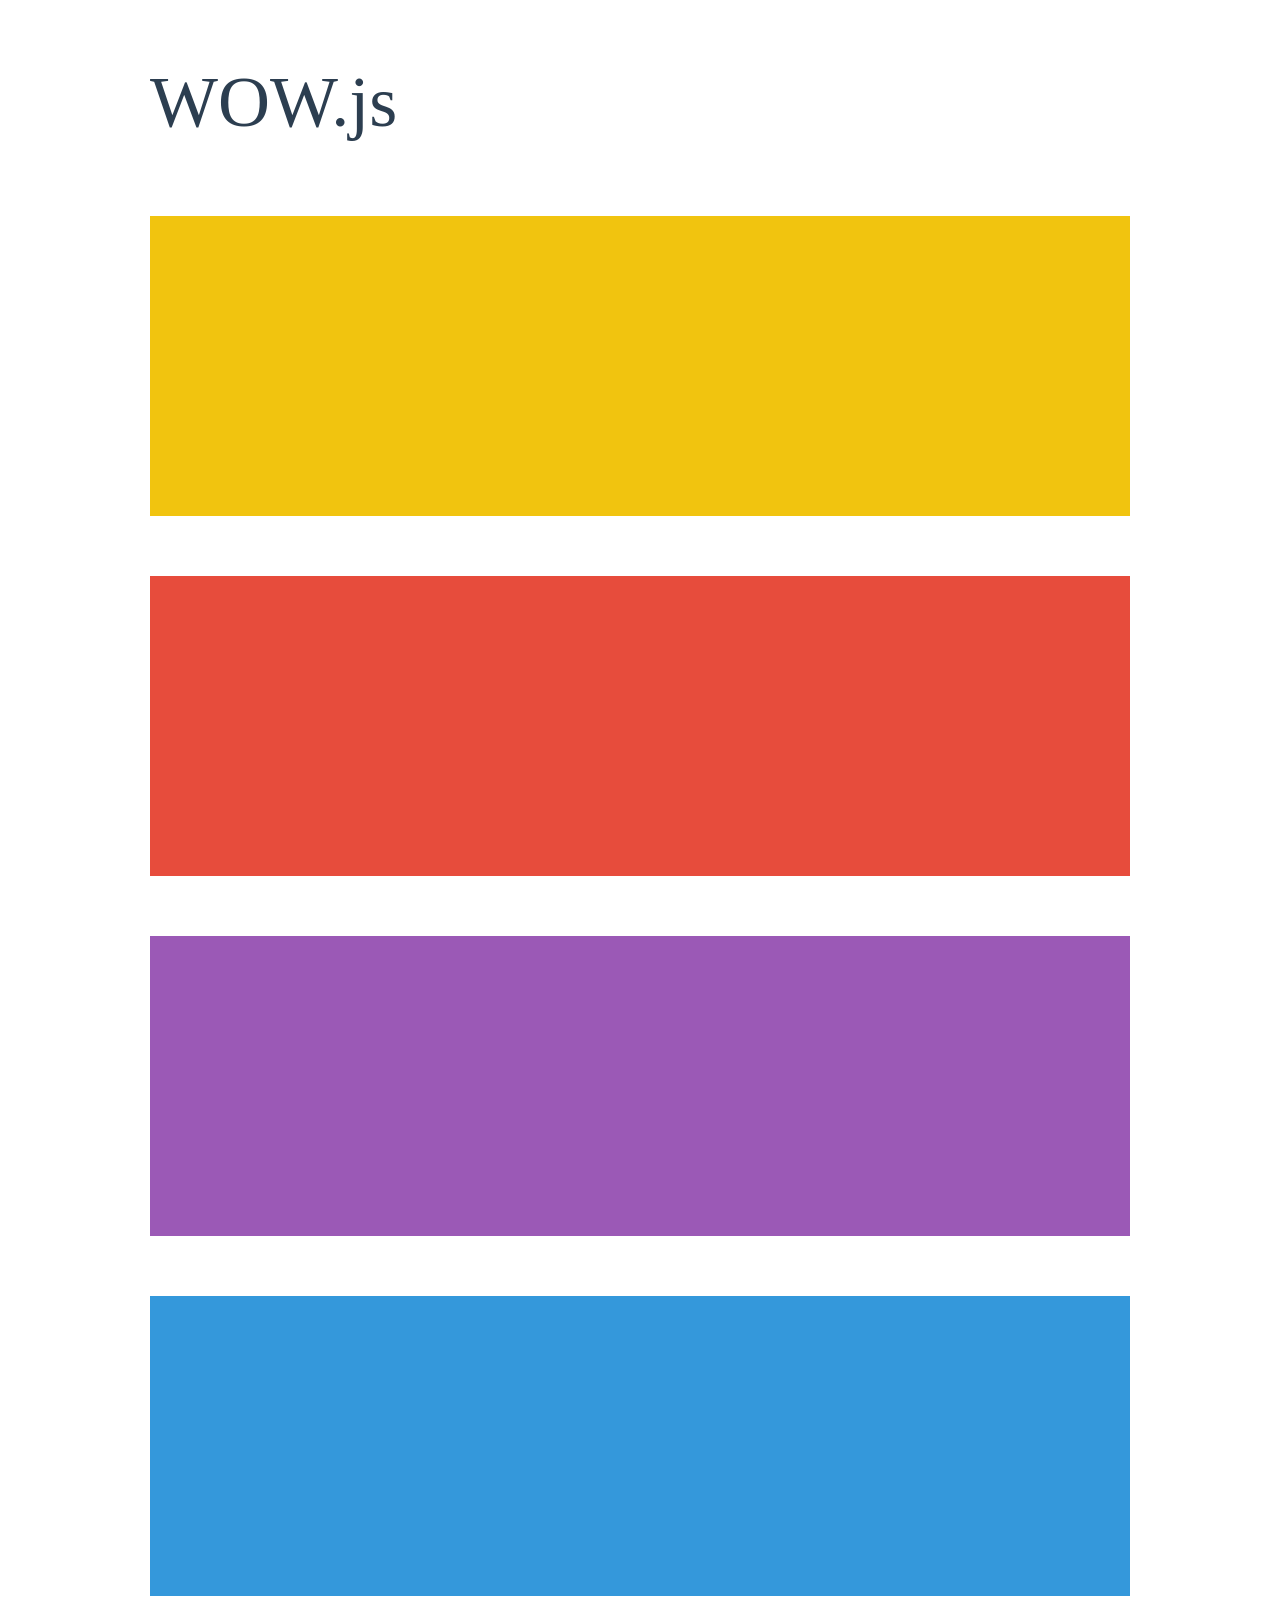
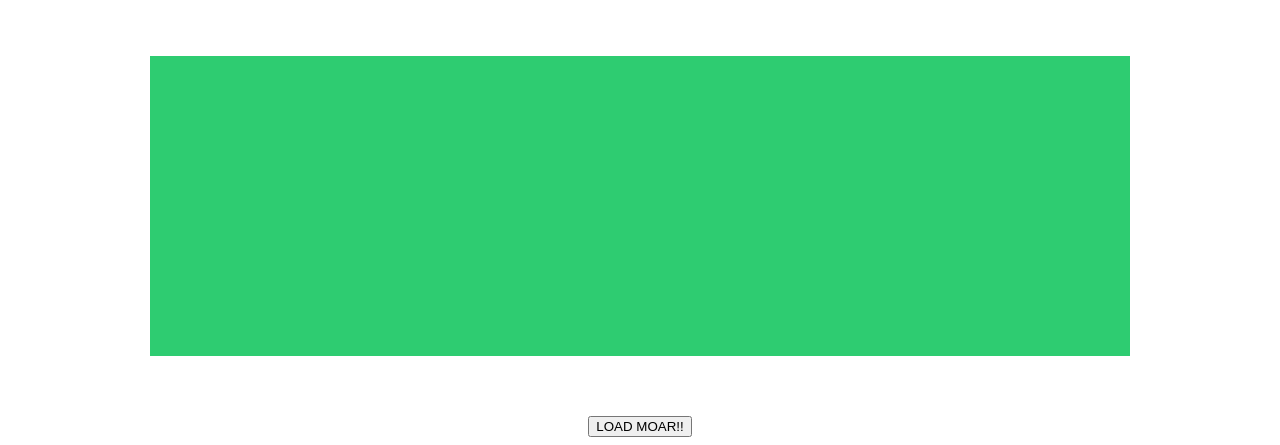
<file: vendor/WOW-master/demo.html>
<!doctype html>

<html lang="en">
<head>
  <meta charset="utf-8">
  <title>WOW</title>
  <link rel="stylesheet" href="css/libs/animate.css">
  <link rel="stylesheet" href="css/site.css">
  <style>
    .wow:first-child {
      visibility: hidden;
    }
  </style>
  <!--[if IE]>
    <script src="http://html5shiv.googlecode.com/svn/trunk/html5.js"></script>
  <![endif]-->
</head>

<body>
  <div id="container">
    <header>
      <h1>WOW.js</h1>
    </header>
    <div id="main">
      <section class="wow fadeInDown" style="background-color: #f1c40f;"></section>
      <section class="wow pulse" style="background-color: #e74c3c;" data-wow-iteration="infinite" data-wow-duration="1500ms"></section>
      <section class="section--purple wow slideInRight" data-wow-delay="2s"></section>
      <section class="section--blue wow bounceInLeft" data-wow-offset="300"></section>
      <section class="section--green wow slideInLeft" data-wow-duration="4s"></section>
      <button id="moar">LOAD MOAR!!</button>
    </div>
  </div>
  <script src="dist/wow.js"></script>
  <script>
    wow = new WOW(
      {
        animateClass: 'animated',
        offset:       100,
        callback:     function(box) {
          console.log("WOW: animating <" + box.tagName.toLowerCase() + ">")
        }
      }
    );
    wow.init();
    document.getElementById('moar').onclick = function() {
      var section = document.createElement('section');
      section.className = 'section--purple wow fadeInDown';
      this.parentNode.insertBefore(section, this);
    };
  </script>
</body>
</html>
</file>
<file: vendor/WOW-master/css/site.css>
h1 {
  font-size:     72px;
  line-height:   1.5;
  color: #2c3e50;
  font-weight:   100;
}

#container {
  width:  980px;
  margin: 0 auto;
}

section {
  height: 300px;
  margin: 60px 0;
}

.section--purple {
  background-color: #9b59b6;
}

.section--blue {
  background-color: #3498db;
}

.section--green {
  background-color: #2ecc71;
}

#main {
  text-align: center;
}

#more {
  margin: 20px auto 48px;
}
</file>
